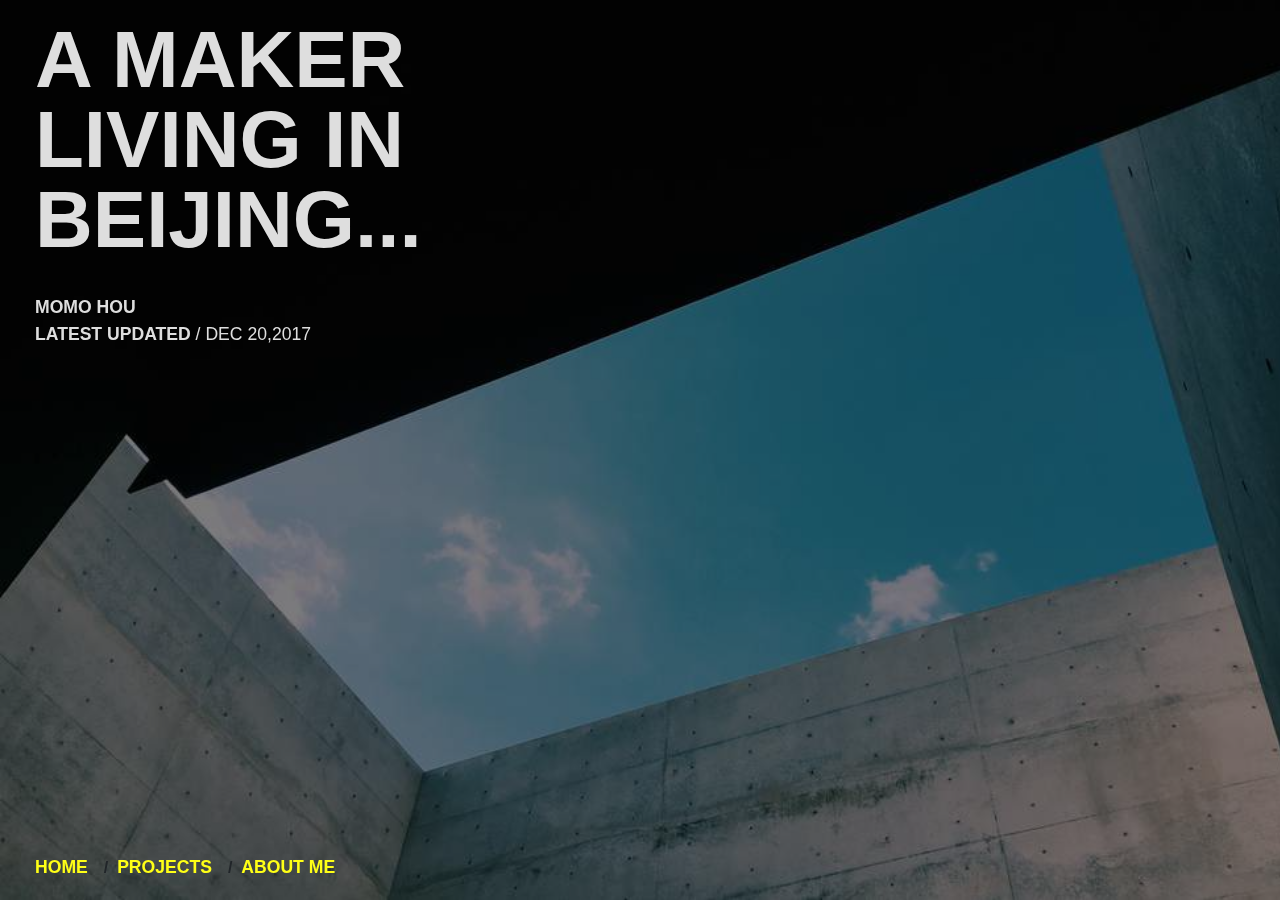
<file: index.html>
<!DOCTYPE html>

<html>
<head>
  <meta charset="utf-8">
  <meta name="viewport" content="width=device-width,initial-scale=1">
  <title>Momo Hou</title>
  <link rel="shortcut icon" href="img/bitbug_favicon.ico" /> 
  <link href="css/bootstrap.min.css" rel="stylesheet">
  <link href="css/style.css" rel="stylesheet">
</head>
<body style="height: 100vh">
  <div class="container">
    <section class="backdrop">
      <div id="pixi_canvas">

      </div>
    </section>
    <main>
      <header class="col-xl-6 col-lg-6 col-md-8 col-sm-10">
        <h1>
          A MAKER LIVING IN BEIJING...
        </h1>
        <h2>
          <b><br>MOMO HOU<br></b>
          <b>LATEST UPDATED</b> / DEC 20,2017
        </h2>
      </header>

      <nav class="col-12 fixed-bottom">
        <b><a class="navbar-brand" href="index.html">HOME</a>/&nbsp</b>
        <b><a class="navbar-brand" href="projects.html">PROJECTS</a>/&nbsp</b>
        <b><a class="navbar-brand" href="about.html">ABOUT ME</a></b>
      </nav>
    </main>
  </div>

  <script src="js/jquery-3.2.1.min.js"></script>
  <script src="js/pixi.min.js"></script>
  <script src="js/helper.js"></script>
  <script src="js/builder.js"></script>


</body>
</html>
</file>
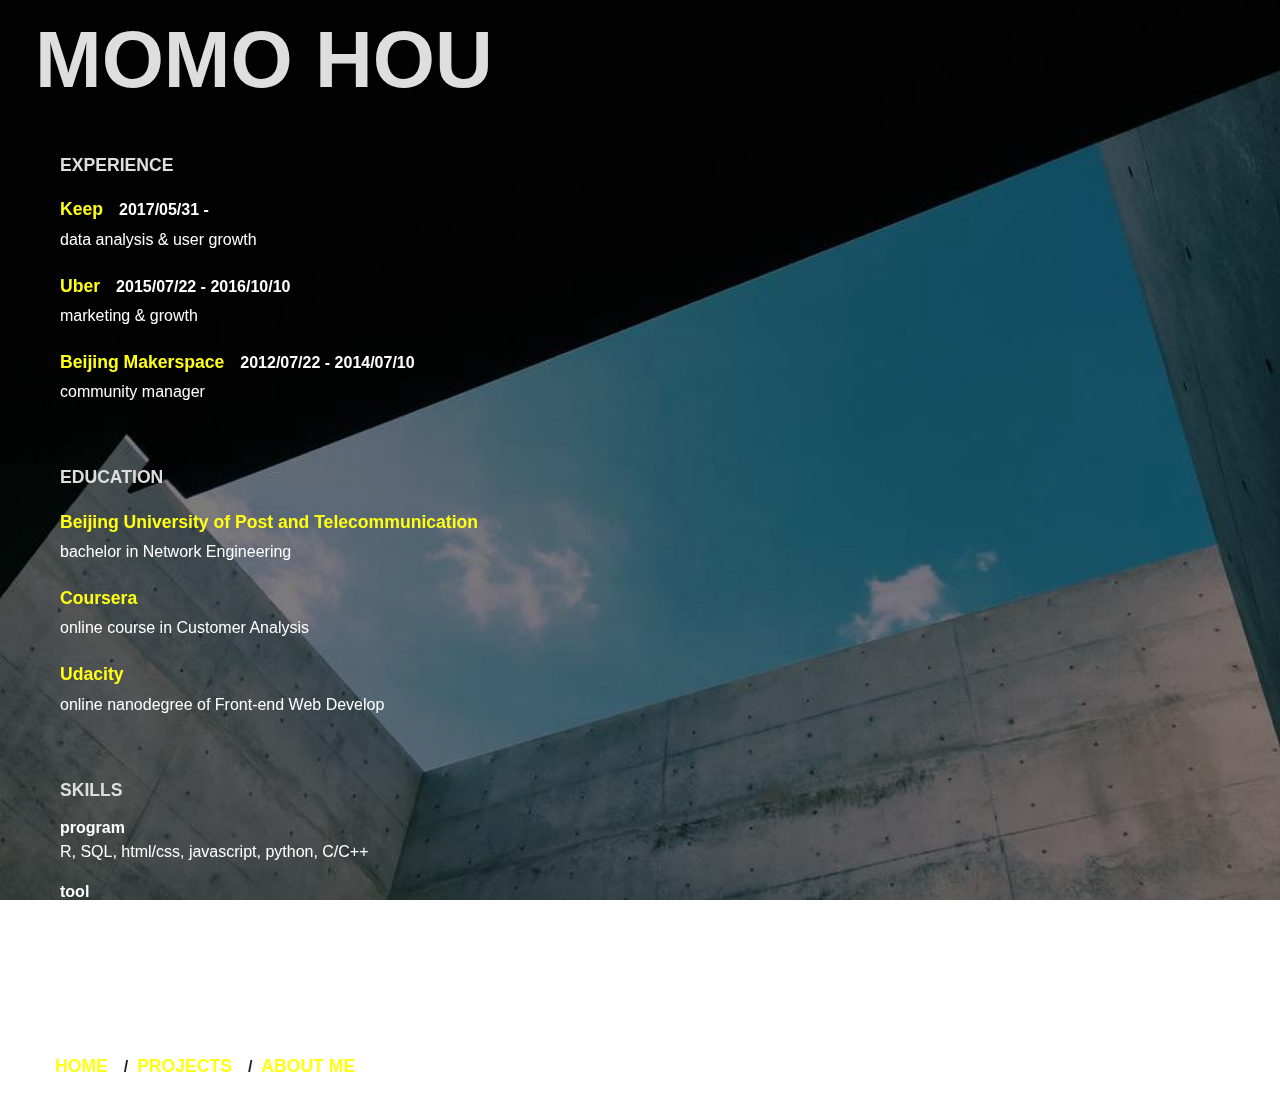
<file: about.html>
<!DOCTYPE html>

<html>
<head>
  <meta charset="utf-8">
  <meta name="viewport" content="width=device-width,initial-scale=1">
  <title>Momo Hou</title>
  <link rel="shortcut icon" href="img/bitbug_favicon.ico" /> 
  <link href="css/bootstrap.min.css" rel="stylesheet">
  <link href="css/style.css" rel="stylesheet">
</head>
<body style="height: 100vh">
  <div class="container">
    <section class="backdrop">
      <div>
      </div>
    </section>
    <main>
      <header class="col-xl-6 col-lg-6 col-md-8 col-sm-10">
        <h1>
          MOMO HOU
        </h1>
      </header>
      
      <section class="intro">
        <div class="col-12 intro" id="work">
          <h2><b>EXPERIENCE</b></h2>
        </div>

        <div class="col-12 intro" id="education">
          <h2><b>EDUCATION</b></h2>
        </div>

        <div class="col-12 intro" id="skill">
          <h2><b>SKILLS</b></h2>
        </div>
      </section>

      <nav class="col-12">
        <b><a class="navbar-brand" href="index.html">HOME</a>/&nbsp</b>
        <b><a class="navbar-brand" href="projects.html">PROJECTS</a>/&nbsp</b>
        <b><a class="navbar-brand" href="about.html">ABOUT ME</a></b>
      </nav>
    </main>
  </div>

  <script src="js/jquery-3.2.1.min.js"></script>
  <script src="js/helper.js"></script>
  <script src="js/builder.js"></script>

</body>
</html>
</file>
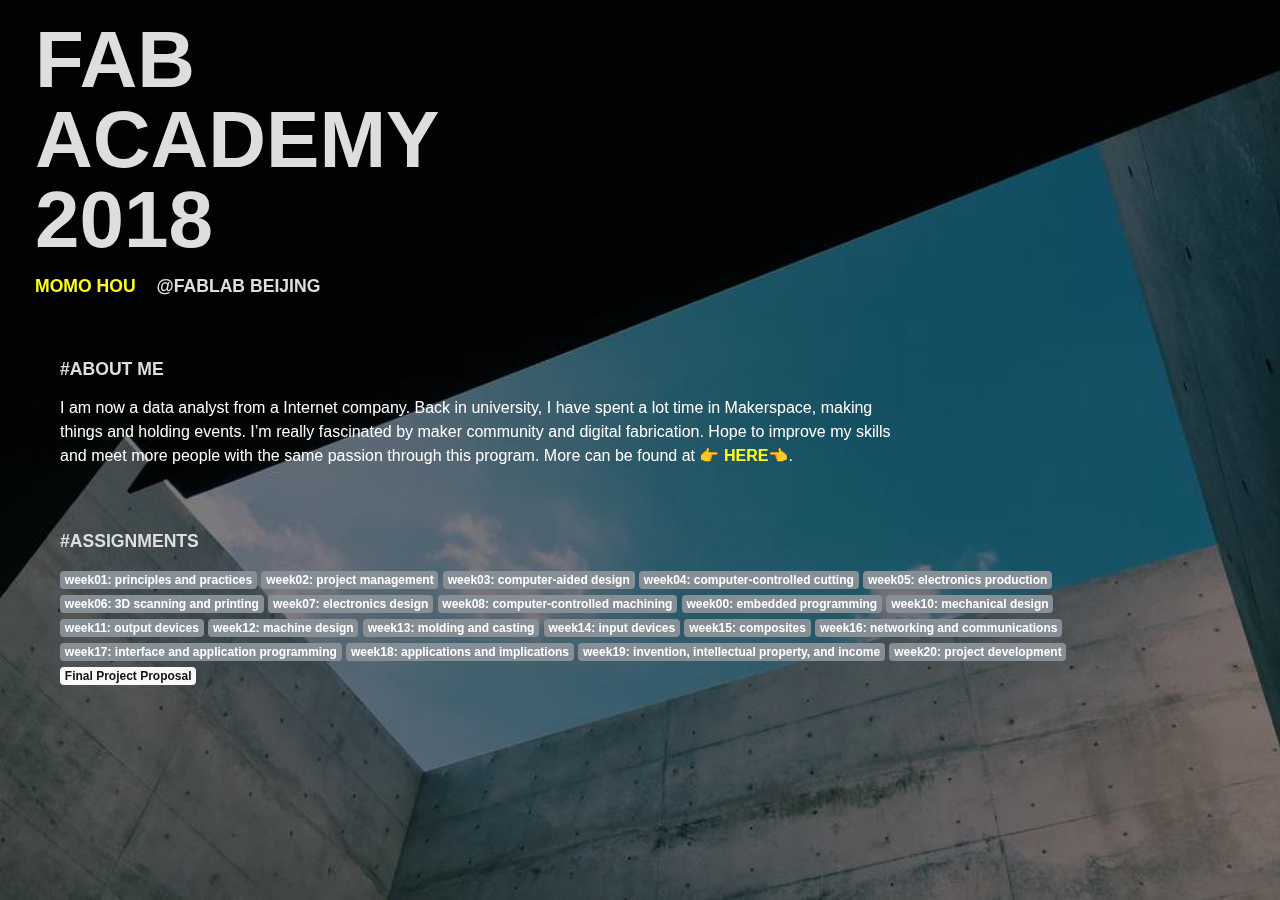
<file: fablab.html>
<!DOCTYPE html>

<html>
<head>
  <meta charset="utf-8">
  <meta name="viewport" content="width=device-width,initial-scale=1">
  <title>Momo Hou</title>
  <link rel="shortcut icon" href="img/bitbug_favicon.ico" /> 
  <link href="css/bootstrap.min.css" rel="stylesheet">
  <link href="css/style.css" rel="stylesheet">
</head>
<body style="height: 100vh">
  <div class="container">
    <section class="backdrop">
      <div>
      </div>
    </section>
    <main>
      <header class="col-xl-6 col-lg-6 col-md-8 col-sm-10">
        <h1>
          FAB ACADEMY 2018
        </h1>
        <h2>
          <a class="navbar-brand" href="https://chrismomo.github.io/" target="view_window"><b>MOMO HOU</b><br></a>
          <b>@FABLAB BEIJING</b>
        </h2>
      </header>

      <section class="intro">

        <div class="col-xl-10 col-lg-10 col-md-10 col-sm-12 intro">
          <h2><b>#ABOUT ME</b></h2>
          <p>
            I am now a data analyst from a Internet company. Back in university, I have spent a lot time in Makerspace, making things and holding events. I’m really fascinated by maker community and digital fabrication. Hope to improve my skills and meet more people with the same passion through this program. More can be found at 👉 <a href="https://chrismomo.github.io/" target="view_window"><b>HERE</b>👈</a>.
          </p>
        </div>

        <div class="col-12 intro">
          <h2><b>#ASSIGNMENTS</b></h2>
          <a href="#" class="badge badge-secondary">week01: principles and practices</a>
          <a href="#" class="badge badge-secondary">week02: project management</a>
          <a href="#" class="badge badge-secondary">week03: computer-aided design</a>
          <a href="#" class="badge badge-secondary">week04: computer-controlled cutting</a>
          <a href="#" class="badge badge-secondary">week05: electronics production</a>
          <a href="#" class="badge badge-secondary">week06: 3D scanning and printing</a>
          <a href="#" class="badge badge-secondary">week07: electronics design</a>
          <a href="#" class="badge badge-secondary">week08: computer-controlled machining</a>
          <a href="#" class="badge badge-secondary">week00: embedded programming</a>
          <a href="#" class="badge badge-secondary">week10: mechanical design</a>
          <a href="#" class="badge badge-secondary">week11: output devices</a>
          <a href="#" class="badge badge-secondary">week12: machine design</a>
          <a href="#" class="badge badge-secondary">week13: molding and casting</a>
          <a href="#" class="badge badge-secondary">week14: input devices</a>
          <a href="#" class="badge badge-secondary">week15: composites</a>
          <a href="#" class="badge badge-secondary">week16: networking and communications</a>
          <a href="#" class="badge badge-secondary">week17: interface and application programming</a>
          <a href="#" class="badge badge-secondary">week18: applications and implications</a>
          <a href="#" class="badge badge-secondary">week19: invention, intellectual property, and income</a>
          <a href="#" class="badge badge-secondary">week20: project development</a>
          <a href="fablab_final_project.html" class="badge badge-light">Final Project Proposal</a>
        </div>
      </section>
    </main>
  </div>

  <script src="js/jquery-3.2.1.min.js"></script>
  <script src="js/helper.js"></script>
  <script src="js/builder.js"></script>

</body>
</html>
</file>
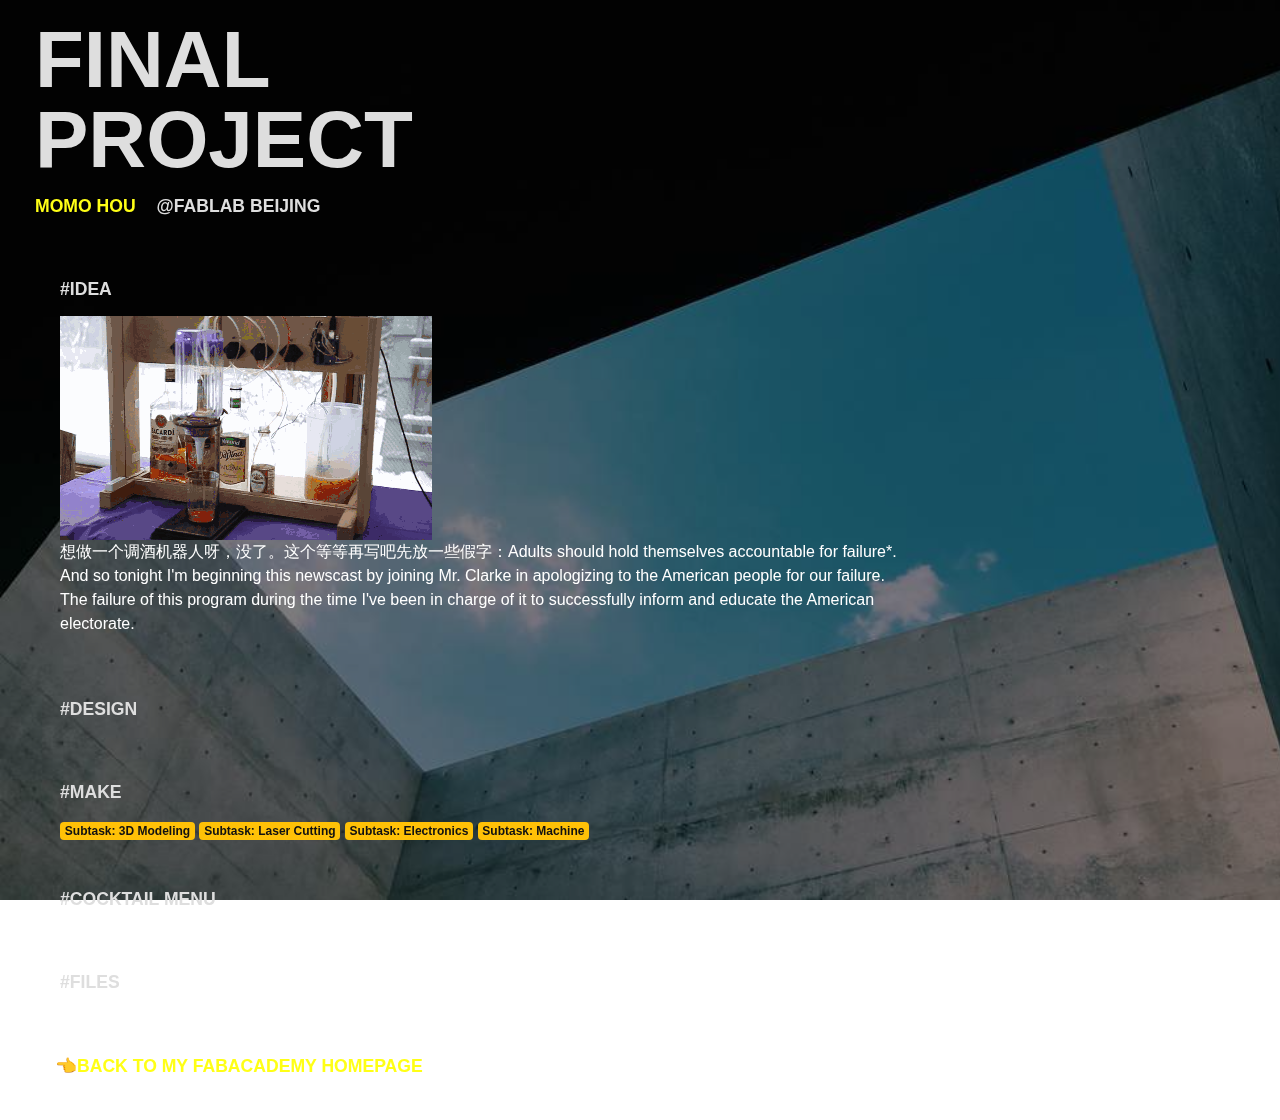
<file: fablab_final_project.html>
<!DOCTYPE html>

<html>
<head>
  <meta charset="utf-8">
  <meta name="viewport" content="width=device-width,initial-scale=1">
  <title>Momo Hou</title>
  <link rel="shortcut icon" href="img/bitbug_favicon.ico" /> 
  <link href="css/bootstrap.min.css" rel="stylesheet">
  <link href="css/style.css" rel="stylesheet">
</head>
<body style="height: 100vh">
  <div class="container">
    <section class="backdrop">
      <div>
      </div>
    </section>
    <main>
      <header class="col-xl-6 col-lg-6 col-md-8 col-sm-10">
        <h1>
          FINAL PROJECT
        </h1>
        <h2>
          <a class="navbar-brand" href="https://chrismomo.github.io/" target="view_window"><b>MOMO HOU</b><br></a>
          <b>@FABLAB BEIJING<br></b>
        </h2>
      </header>

      <section class="intro">

        <div class="col-xl-10 col-lg-10 col-md-10 col-sm-12 intro">
          <h2><b>#IDEA</b></h2>
          <img src="img/fablab_01.gif" class="img-fluid" alt="Responsive image">
          <p>
            想做一个调酒机器人呀，没了。这个等等再写吧先放一些假字：Adults should hold themselves accountable for failure*. And so tonight I'm beginning this newscast by joining Mr. Clarke in apologizing to the American people for our failure. The failure of this program during the time I've been in charge of it to successfully inform and educate the American electorate.
          </p>
        </div>

        <div class="col-xl-10 col-lg-10 col-md-10 col-sm-12 intro">
          <h2><b>#DESIGN</b></h2>
        </div>

        <div class="col-xl-10 col-lg-10 col-md-10 col-sm-12 intro">
          <h2><b>#MAKE</b></h2>
          <a href="#" class="badge badge-warning">Subtask: 3D Modeling</a>
          <a href="#" class="badge badge-warning">Subtask: Laser Cutting</a>
          <a href="#" class="badge badge-warning">Subtask: Electronics</a>
          <a href="#" class="badge badge-warning">Subtask: Machine</a>
        </div>

        <div class="col-xl-10 col-lg-10 col-md-10 col-sm-12 intro">
          <h2><b>#COCKTAIL MENU</b></h2>
        </div>

        <div class="col-xl-10 col-lg-10 col-md-10 col-sm-12 intro">
          <h2><b>#FILES</b></h2>
        <!-- 
          <a href="/i/w3school_logo_white.gif" download="w3logo">file 1</a>
          <a href="/i/w3school_logo_white.gif" download="w3logo">&nbsp&nbspfile 2</a>
          <a href="/i/w3school_logo_white.gif" download="w3logo">&nbsp&nbspfile 3</a>
        -->
        </div>
      </section>

      <nav class="col-12 not-fixed">
        <b><a class="navbar-brand" href="fablab.html">👈BACK TO MY FABACADEMY HOMEPAGE</a></b>
      </nav>

    </main>
  </div>

  <script src="js/jquery-3.2.1.min.js"></script>
  <script src="js/helper.js"></script>
  <script src="js/builder.js"></script>

</body>
</html>
</file>
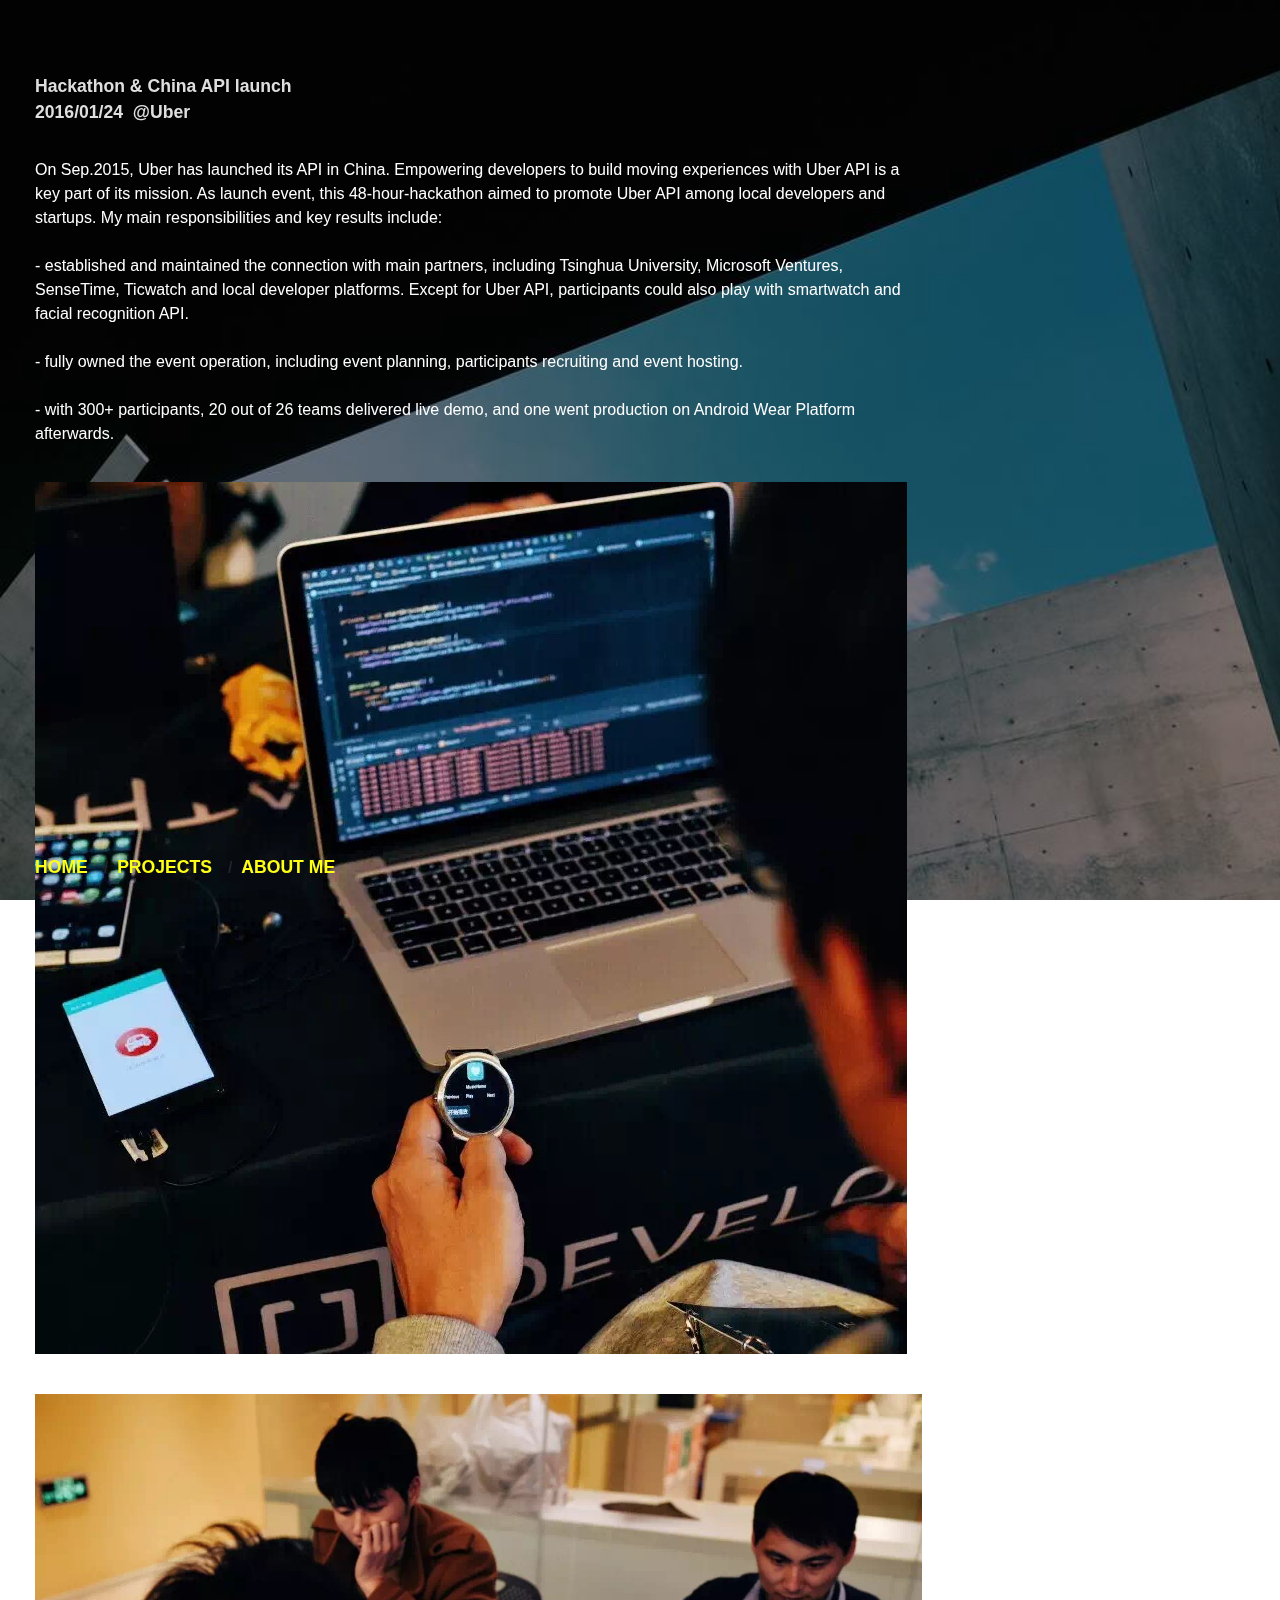
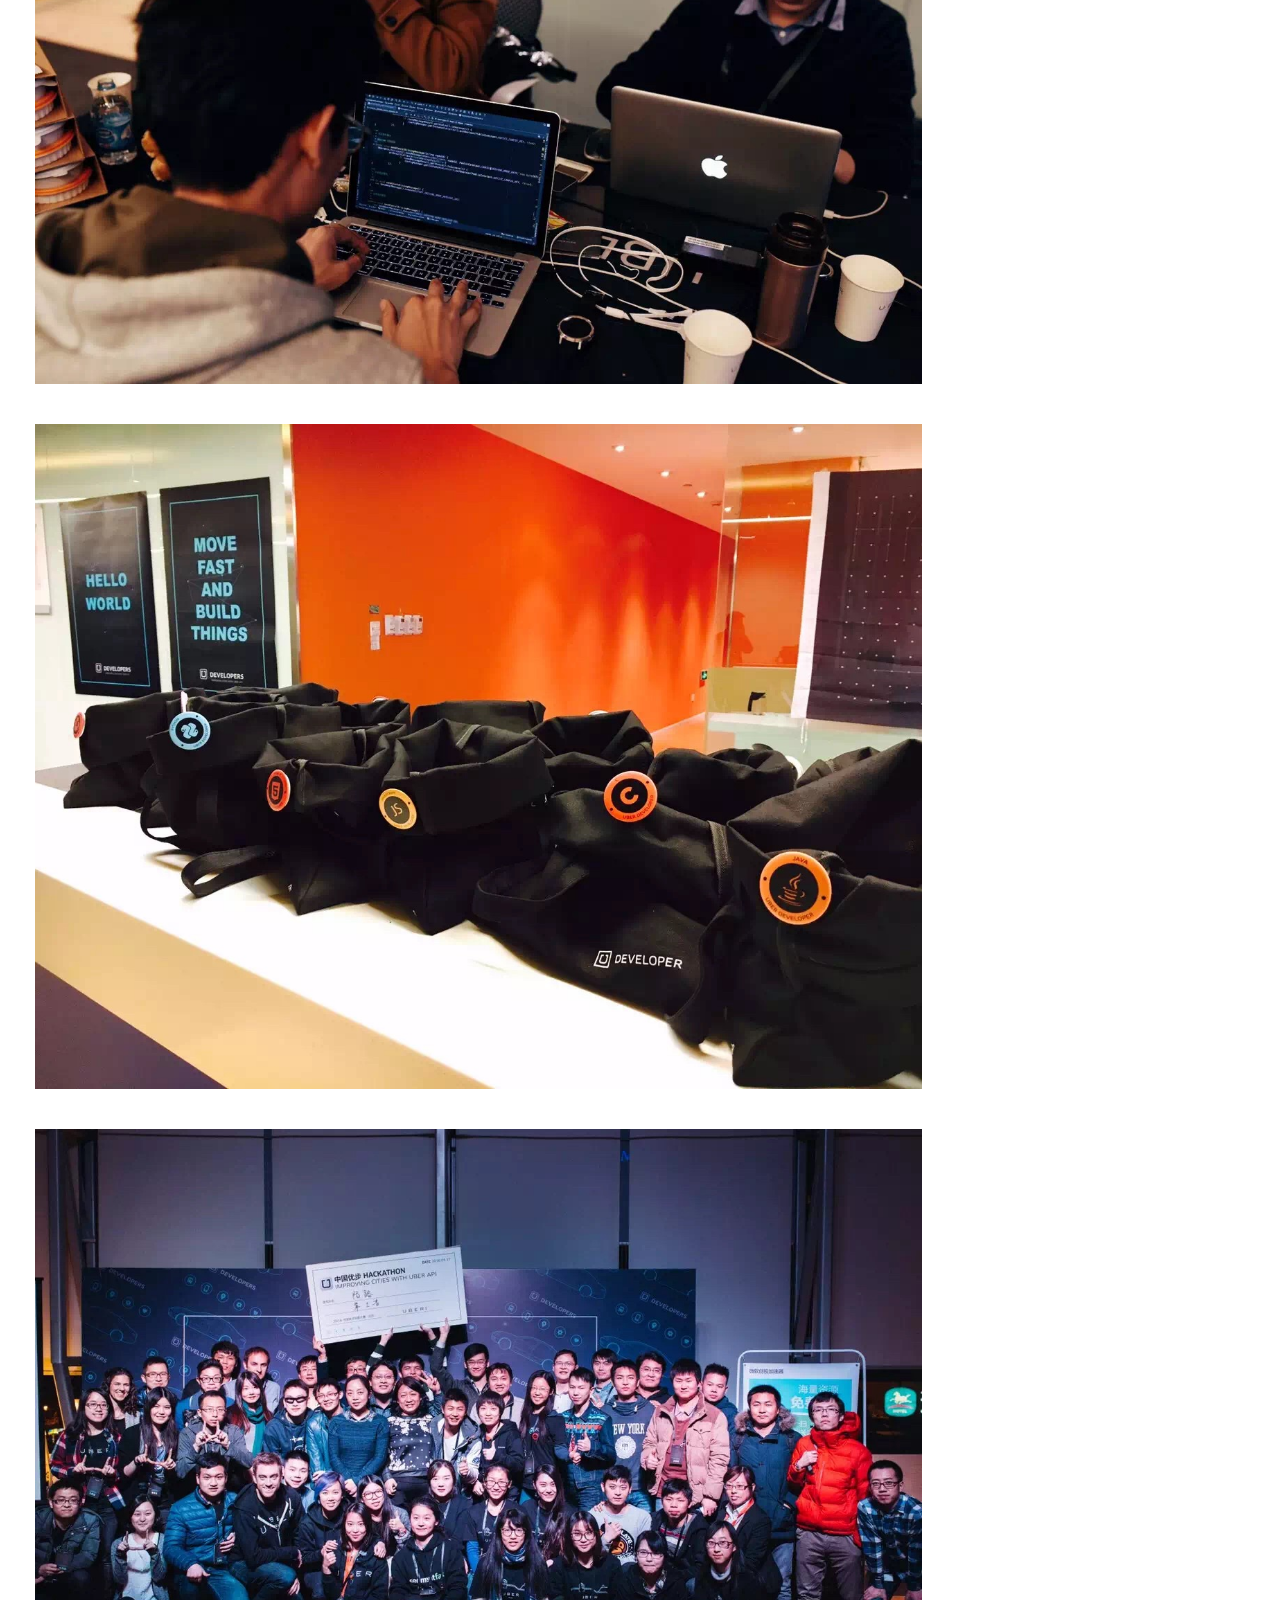
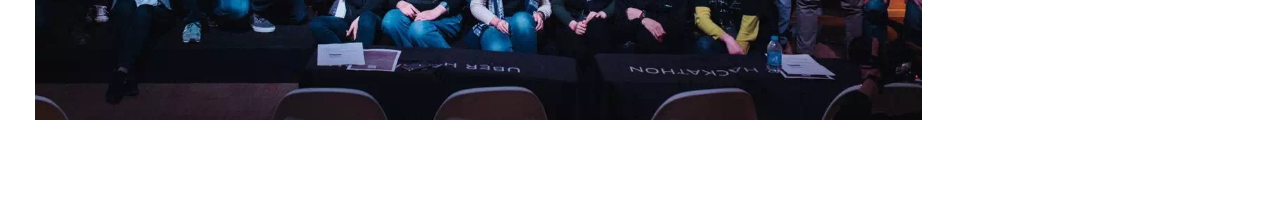
<file: project_0.html>
<!DOCTYPE html>

<html>
<head>
  <meta charset="utf-8">
  <meta name="viewport" content="width=device-width,initial-scale=1">
  <title>Momo Hou</title>
  <link rel="shortcut icon" href="img/bitbug_favicon.ico" /> 
  <link href="css/bootstrap.min.css" rel="stylesheet">
  <link href="css/style.css" rel="stylesheet">
</head>
<body style="height: 100vh">
  <div class="container">
    <section class="backdrop">
      <div>
      </div>
    </section>
    <main>
      <section class="case-detail" id="0">

      </section>

      <nav class="col-12 fixed-bottom">
        <b><a class="navbar-brand" href="index.html">HOME</a>/&nbsp</b>
        <b><a class="navbar-brand" href="projects.html">PROJECTS</a>/&nbsp</b>
        <b><a class="navbar-brand" href="about.html">ABOUT ME</a></b>
      </nav>
    </main>
  </div>

  <script src="js/jquery-3.2.1.min.js"></script>
  <script src="js/helper.js"></script>
  <script src="js/builder.js"></script>

</body>
</html>
</file>
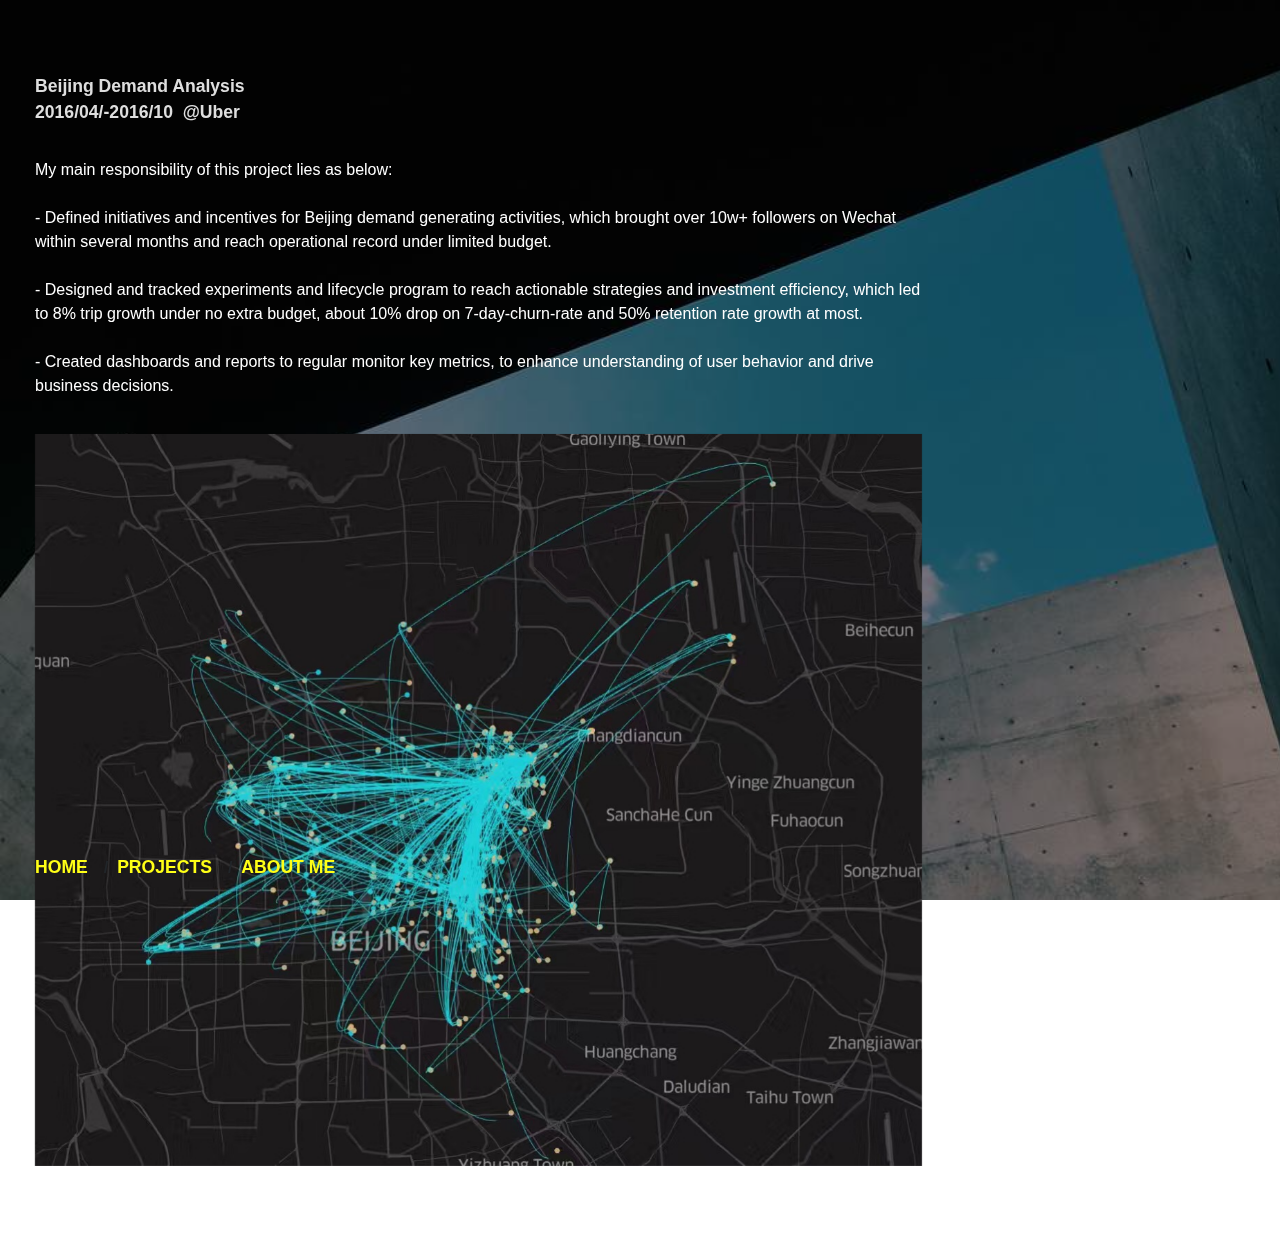
<file: project_1.html>
<!DOCTYPE html>

<html>
<head>
  <meta charset="utf-8">
  <meta name="viewport" content="width=device-width,initial-scale=1">
  <title>Momo Hou</title>
  <link rel="shortcut icon" href="img/bitbug_favicon.ico" /> 
  <link href="css/bootstrap.min.css" rel="stylesheet">
  <link href="css/style.css" rel="stylesheet">
</head>
<body style="height: 100vh">
  <div class="container">
    <section class="backdrop">
      <div>
      </div>
    </section>
    <main>
      <section class="case-detail" id="1">

      </section>

      <nav class="col-12 fixed-bottom">
        <b><a class="navbar-brand" href="index.html">HOME</a>/&nbsp</b>
        <b><a class="navbar-brand" href="projects.html">PROJECTS</a>/&nbsp</b>
        <b><a class="navbar-brand" href="about.html">ABOUT ME</a></b>
      </nav>
    </main>
  </div>

  <script src="js/jquery-3.2.1.min.js"></script>
  <script src="js/helper.js"></script>
  <script src="js/builder.js"></script>

</body>
</html>
</file>
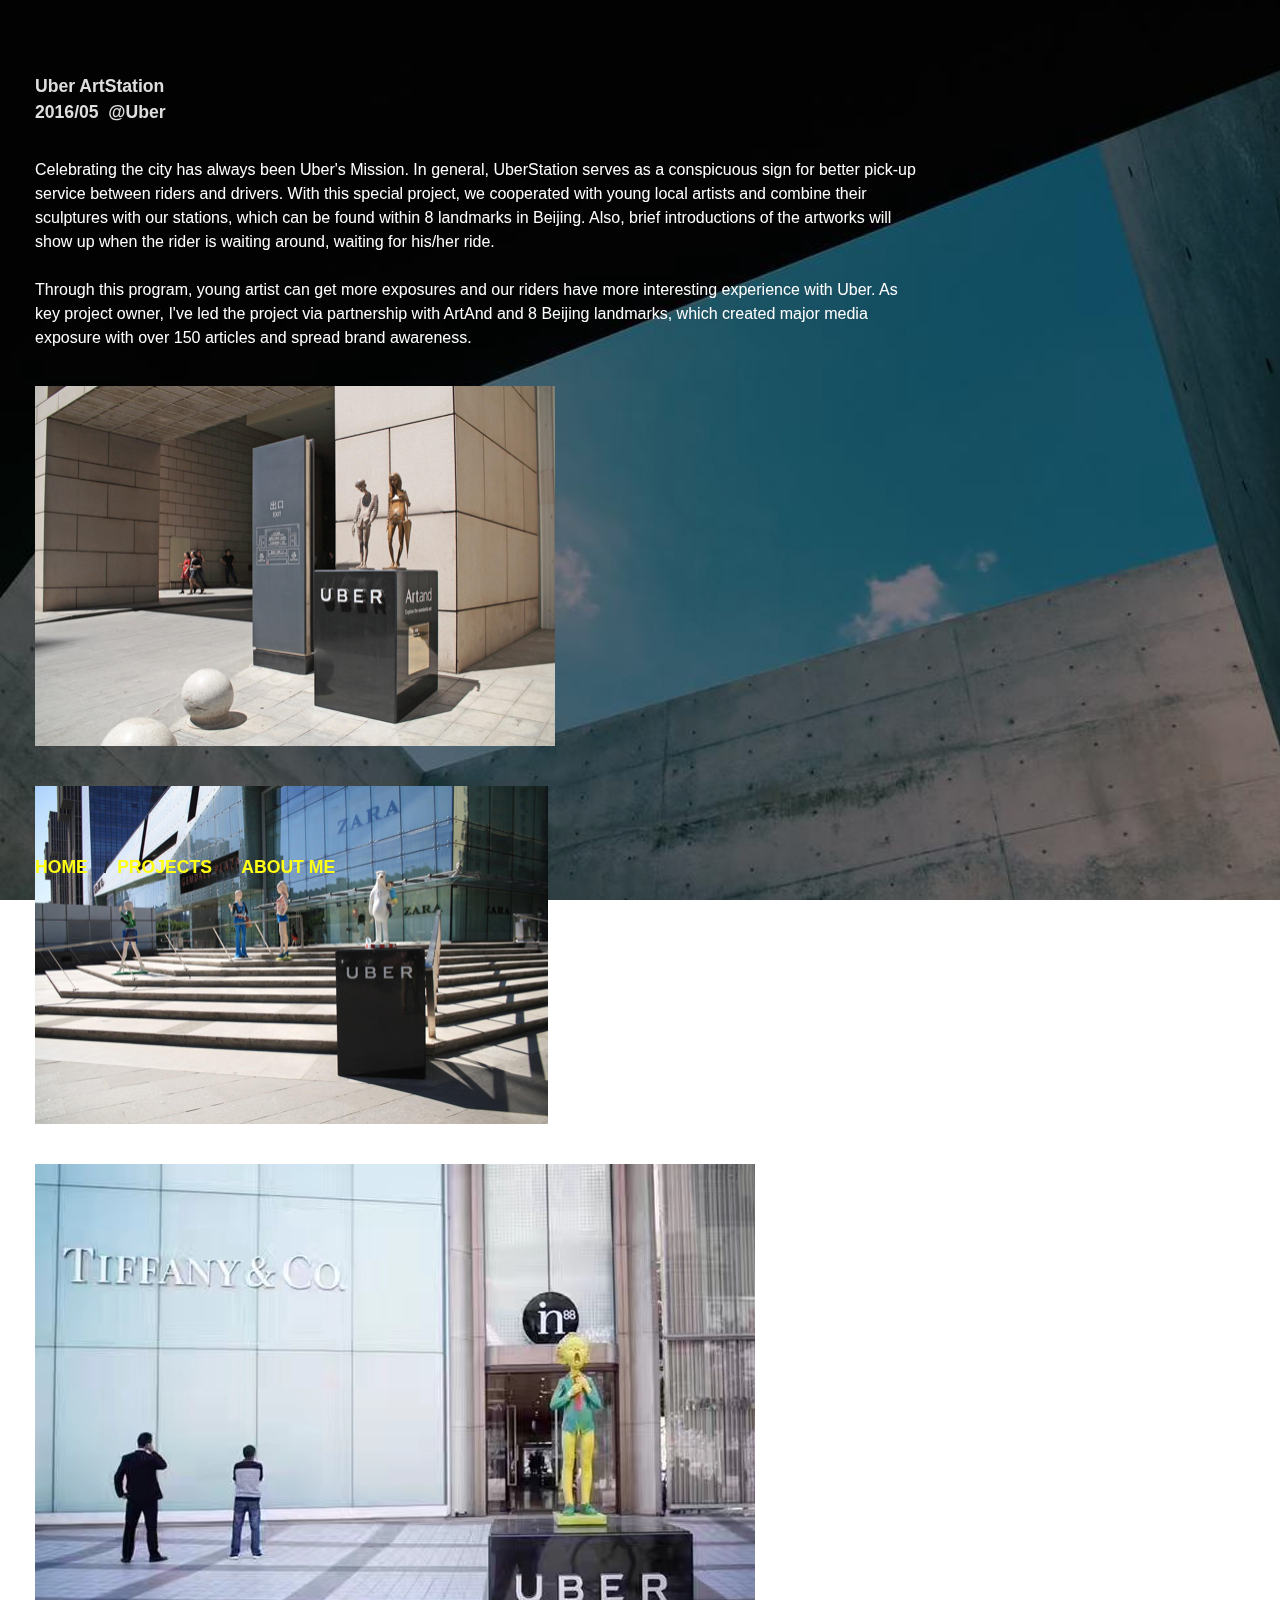
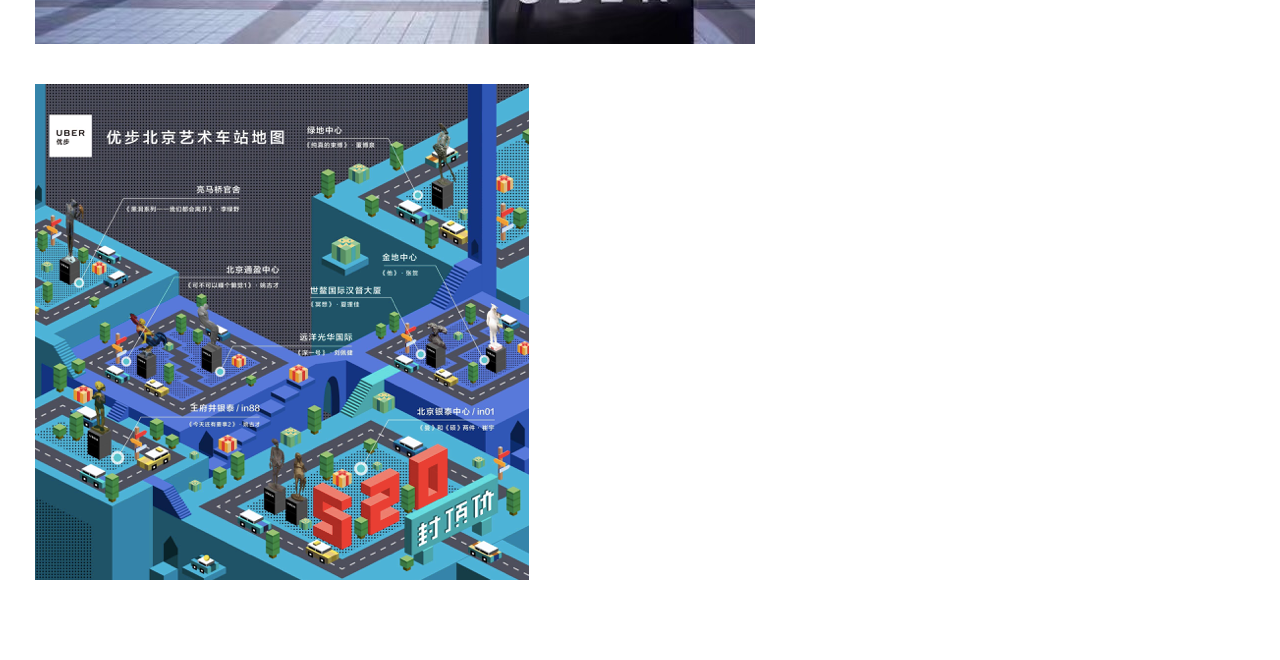
<file: project_2.html>
<!DOCTYPE html>

<html>
<head>
  <meta charset="utf-8">
  <meta name="viewport" content="width=device-width,initial-scale=1">
  <title>Momo Hou</title>
  <link rel="shortcut icon" href="img/bitbug_favicon.ico" /> 
  <link href="css/bootstrap.min.css" rel="stylesheet">
  <link href="css/style.css" rel="stylesheet">
</head>
<body style="height: 100vh">
  <div class="container">
    <section class="backdrop">
      <div>
      </div>
    </section>
    <main>
      <section class="case-detail" id="2">

      </section>

      <nav class="col-12 fixed-bottom">
        <b><a class="navbar-brand" href="index.html">HOME</a>/&nbsp</b>
        <b><a class="navbar-brand" href="projects.html">PROJECTS</a>/&nbsp</b>
        <b><a class="navbar-brand" href="about.html">ABOUT ME</a></b>
      </nav>
    </main>
  </div>

  <script src="js/jquery-3.2.1.min.js"></script>
  <script src="js/helper.js"></script>
  <script src="js/builder.js"></script>

</body>
</html>
</file>
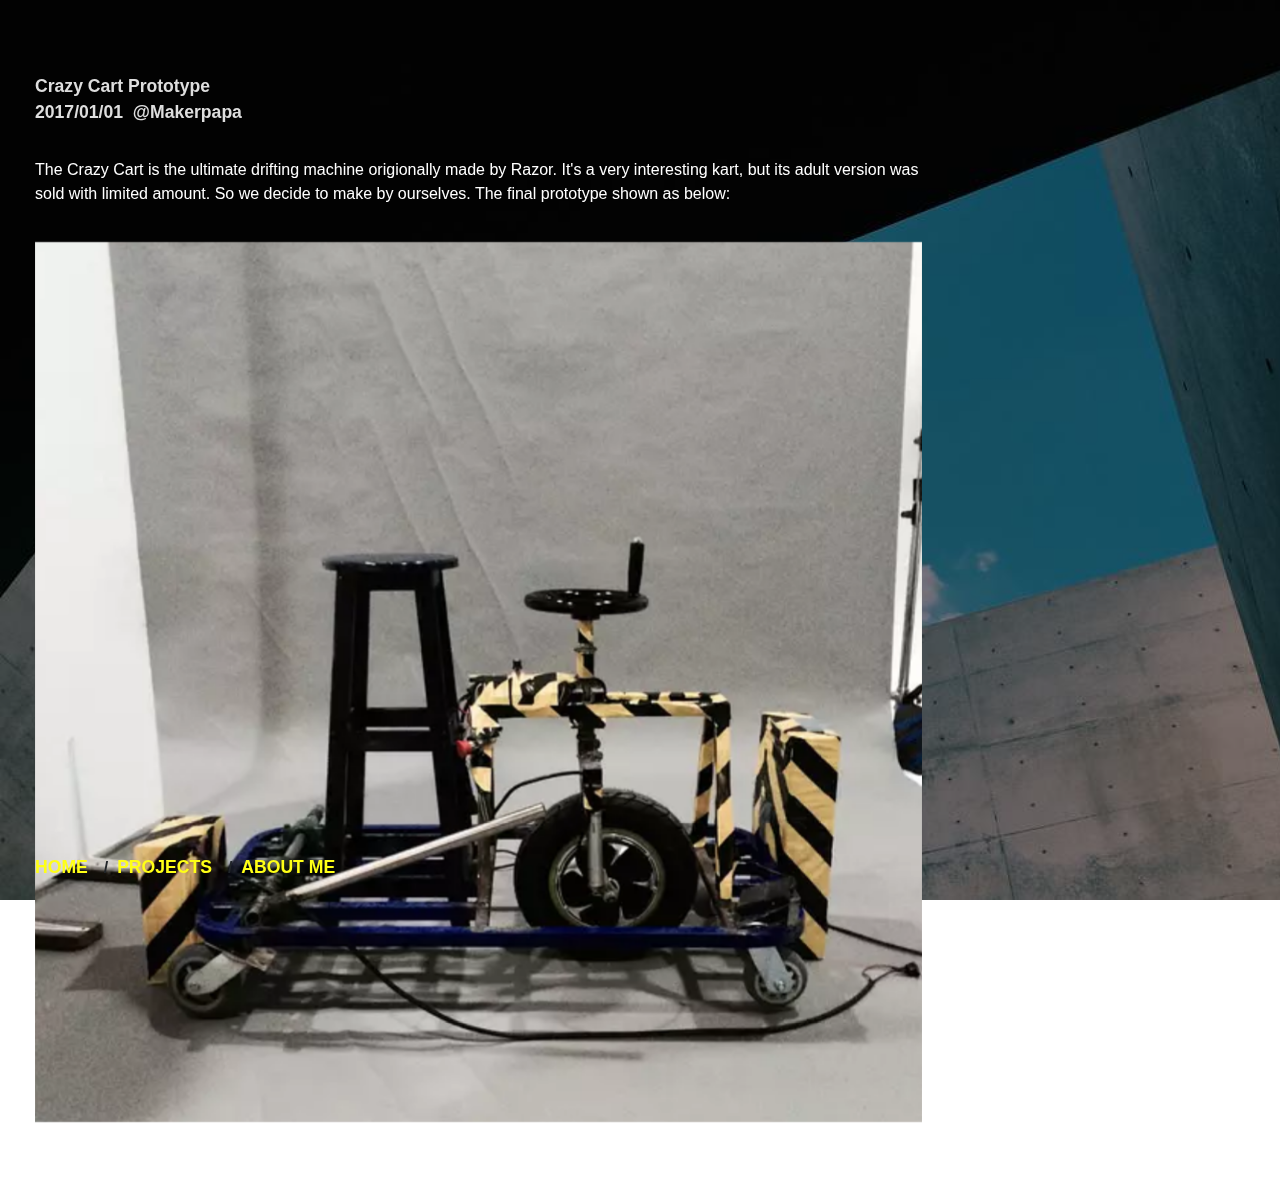
<file: project_3.html>
<!DOCTYPE html>

<html>
<head>
  <meta charset="utf-8">
  <meta name="viewport" content="width=device-width,initial-scale=1">
  <title>Momo Hou</title>
  <link rel="shortcut icon" href="img/bitbug_favicon.ico" /> 
  <link href="css/bootstrap.min.css" rel="stylesheet">
  <link href="css/style.css" rel="stylesheet">
</head>
<body style="height: 100vh">
  <div class="container">
    <section class="backdrop">
      <div>
      </div>
    </section>
    <main>
      <section class="case-detail" id="3">

      </section>

      <nav class="col-12 fixed-bottom">
        <b><a class="navbar-brand" href="index.html">HOME</a>/&nbsp</b>
        <b><a class="navbar-brand" href="projects.html">PROJECTS</a>/&nbsp</b>
        <b><a class="navbar-brand" href="about.html">ABOUT ME</a></b>
      </nav>
    </main>
  </div>

  <script src="js/jquery-3.2.1.min.js"></script>
  <script src="js/helper.js"></script>
  <script src="js/builder.js"></script>

</body>
</html>
</file>
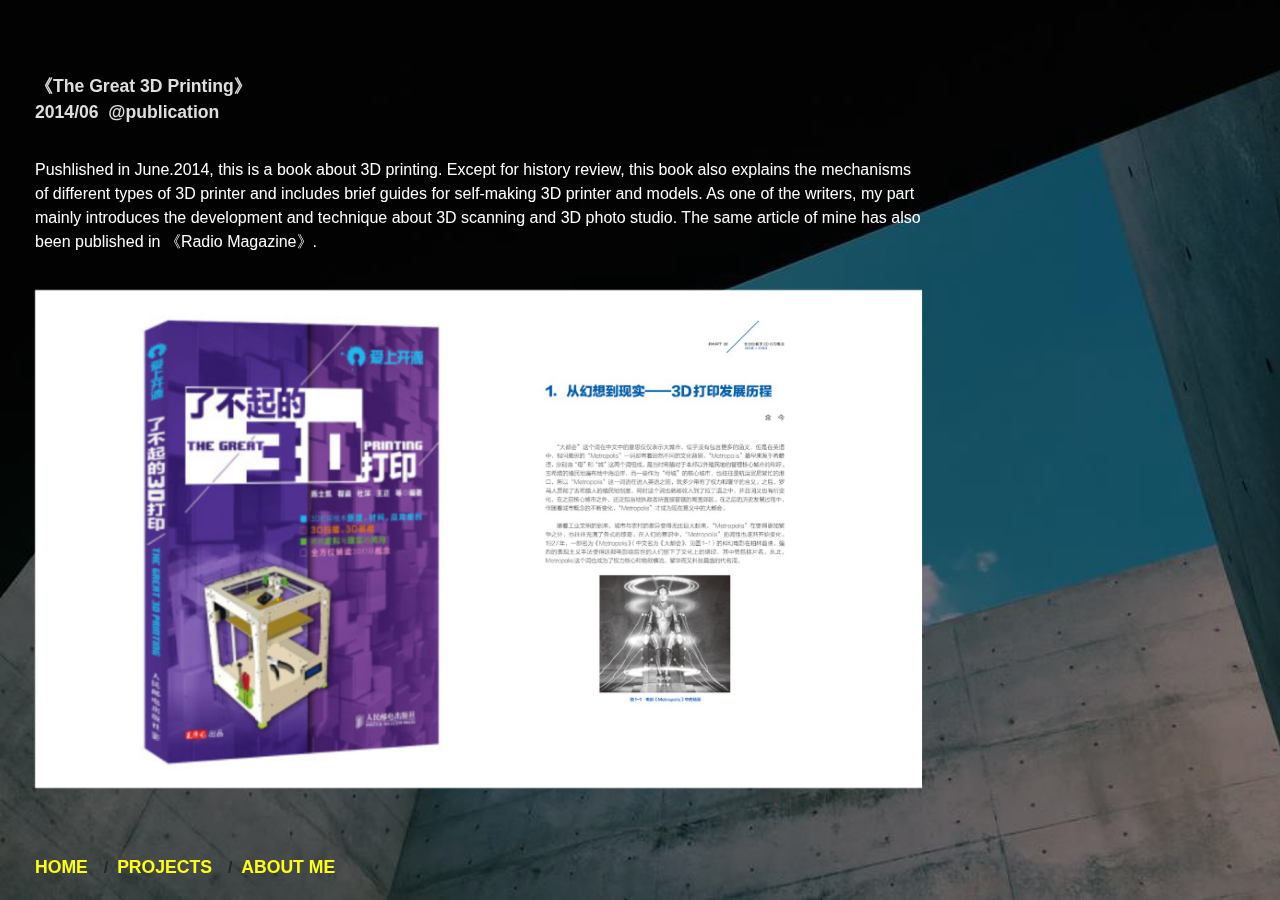
<file: project_4.html>
<!DOCTYPE html>

<html>
<head>
  <meta charset="utf-8">
  <meta name="viewport" content="width=device-width,initial-scale=1">
  <title>Momo Hou</title>
  <link rel="shortcut icon" href="img/bitbug_favicon.ico" /> 
  <link href="css/bootstrap.min.css" rel="stylesheet">
  <link href="css/style.css" rel="stylesheet">
</head>
<body style="height: 100vh">
  <div class="container">
    <section class="backdrop">
      <div>
      </div>
    </section>
    <main>
      <section class="case-detail" id="4">

      </section>

      <nav class="col-12 fixed-bottom">
        <b><a class="navbar-brand" href="index.html">HOME</a>/&nbsp</b>
        <b><a class="navbar-brand" href="projects.html">PROJECTS</a>/&nbsp</b>
        <b><a class="navbar-brand" href="about.html">ABOUT ME</a></b>
      </nav>
    </main>
  </div>

  <script src="js/jquery-3.2.1.min.js"></script>
  <script src="js/helper.js"></script>
  <script src="js/builder.js"></script>

</body>
</html>
</file>
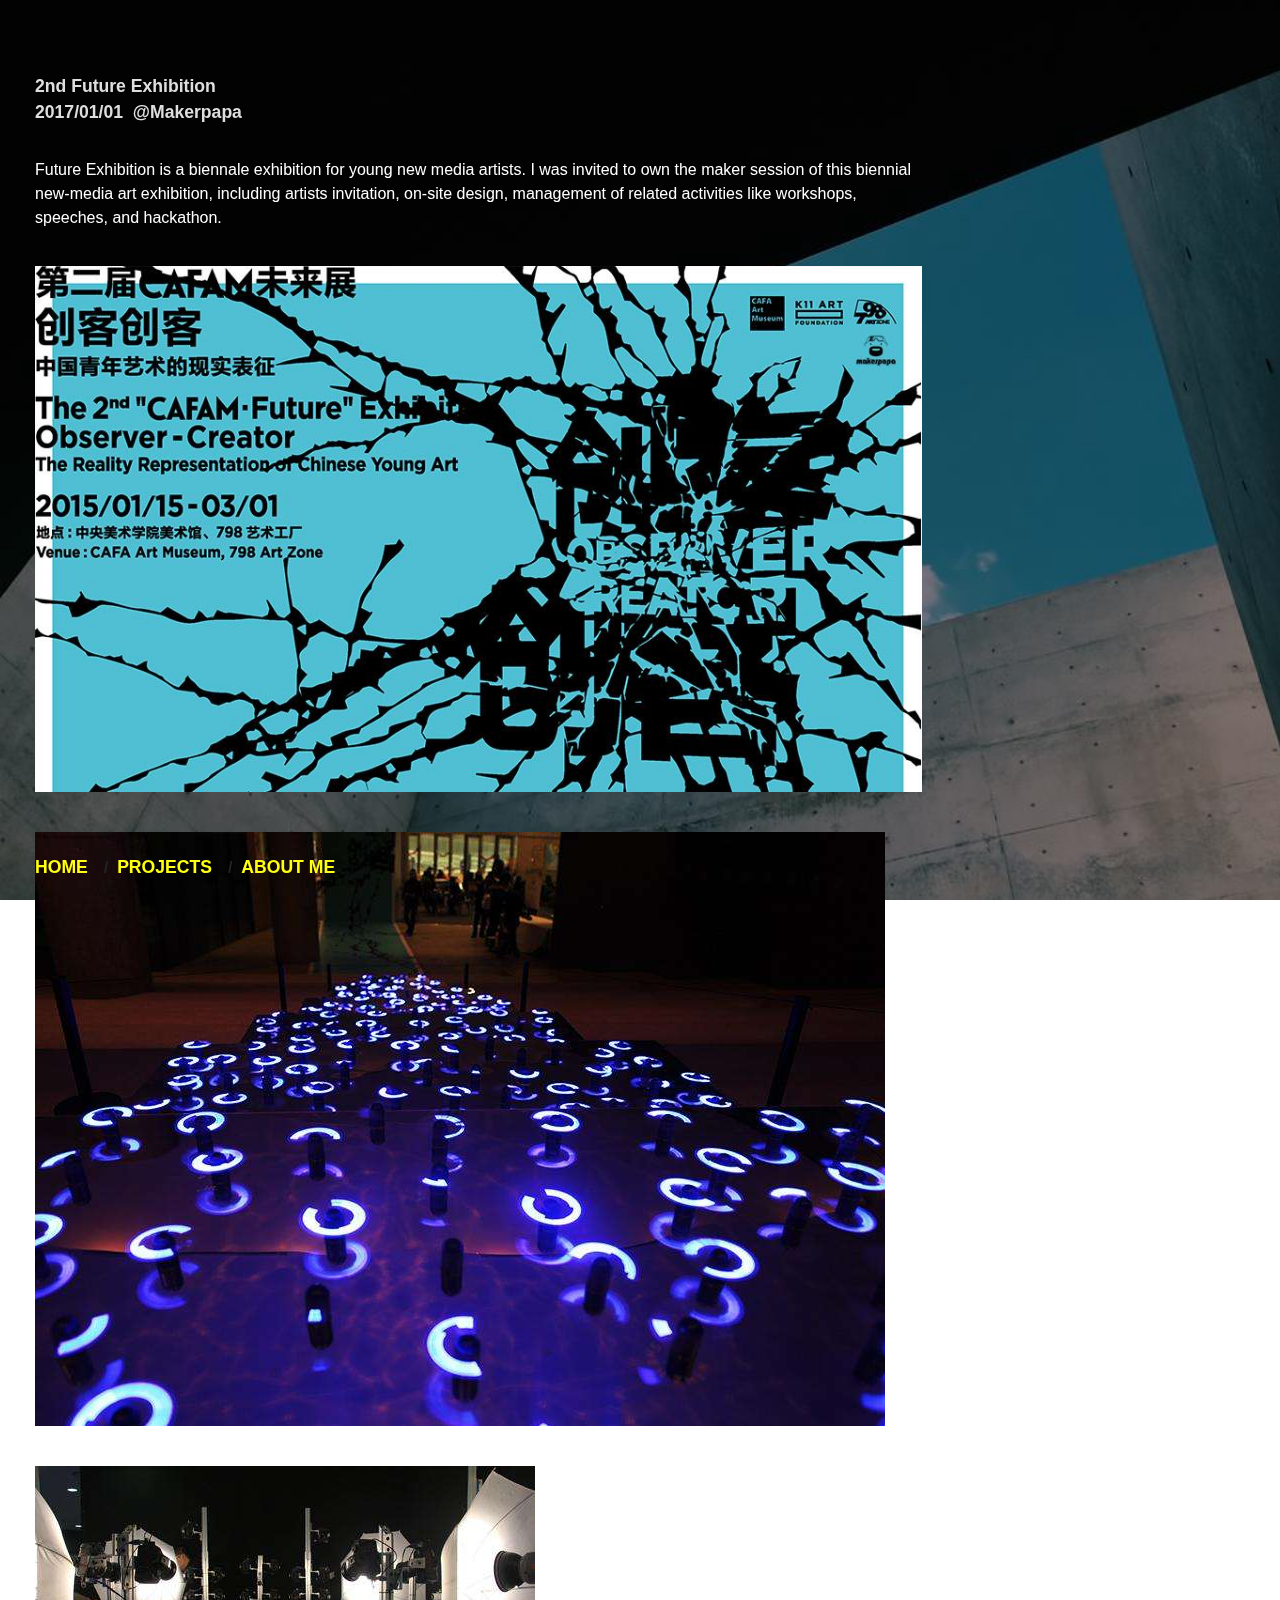
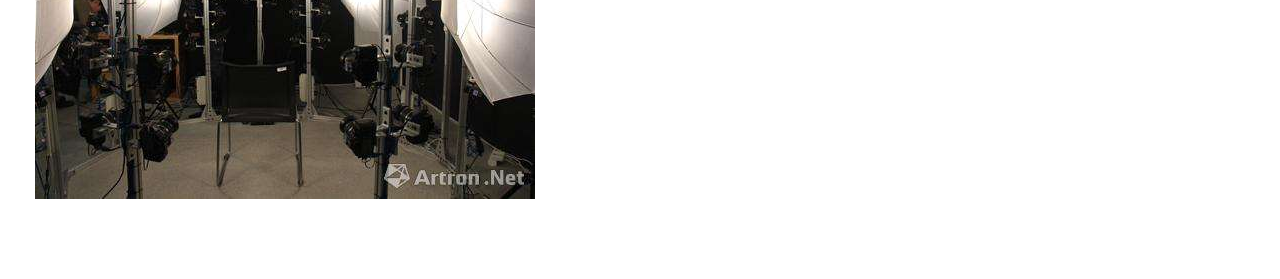
<file: project_5.html>
<!DOCTYPE html>

<html>
<head>
  <meta charset="utf-8">
  <meta name="viewport" content="width=device-width,initial-scale=1">
  <title>Momo Hou</title>
  <link rel="shortcut icon" href="img/bitbug_favicon.ico" /> 
  <link href="css/bootstrap.min.css" rel="stylesheet">
  <link href="css/style.css" rel="stylesheet">
</head>
<body style="height: 100vh">
  <div class="container">
    <section class="backdrop">
      <div>
      </div>
    </section>
    <main>
      <section class="case-detail" id="5">

      </section>

      <nav class="col-12 fixed-bottom">
        <b><a class="navbar-brand" href="index.html">HOME</a>/&nbsp</b>
        <b><a class="navbar-brand" href="projects.html">PROJECTS</a>/&nbsp</b>
        <b><a class="navbar-brand" href="about.html">ABOUT ME</a></b>
      </nav>
    </main>
  </div>

  <script src="js/jquery-3.2.1.min.js"></script>
  <script src="js/helper.js"></script>
  <script src="js/builder.js"></script>

</body>
</html>
</file>
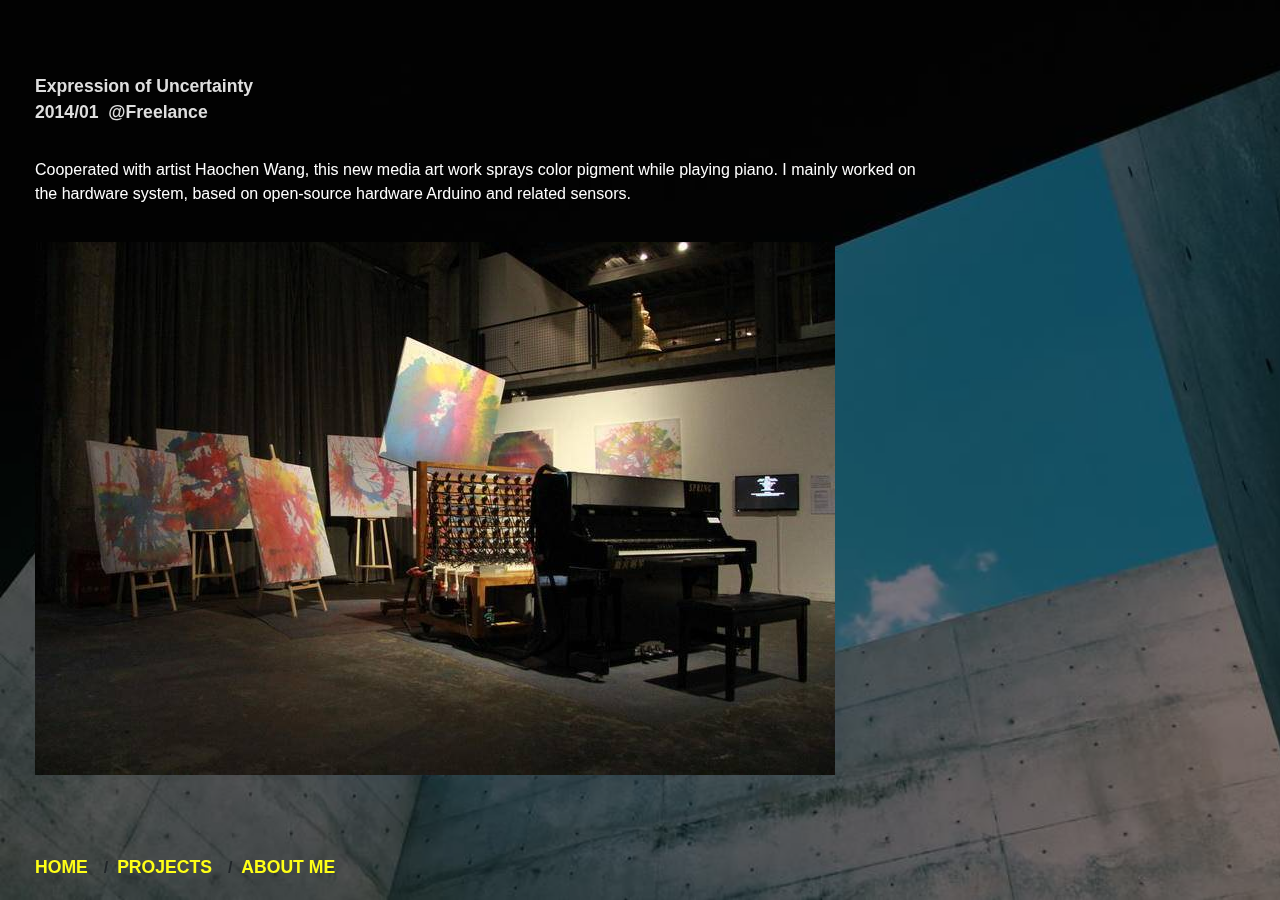
<file: project_6.html>
<!DOCTYPE html>

<html>
<head>
  <meta charset="utf-8">
  <meta name="viewport" content="width=device-width,initial-scale=1">
  <title>Momo Hou</title>
  <link rel="shortcut icon" href="img/bitbug_favicon.ico" /> 
  <link href="css/bootstrap.min.css" rel="stylesheet">
  <link href="css/style.css" rel="stylesheet">
</head>
<body style="height: 100vh">
  <div class="container">
    <section class="backdrop">
      <div>
      </div>
    </section>
    <main>
      <section class="case-detail" id="6">

      </section>

      <nav class="col-12 fixed-bottom">
        <b><a class="navbar-brand" href="index.html">HOME</a>/&nbsp</b>
        <b><a class="navbar-brand" href="projects.html">PROJECTS</a>/&nbsp</b>
        <b><a class="navbar-brand" href="about.html">ABOUT ME</a></b>
      </nav>
    </main>
  </div>

  <script src="js/jquery-3.2.1.min.js"></script>
  <script src="js/helper.js"></script>
  <script src="js/builder.js"></script>

</body>
</html>
</file>
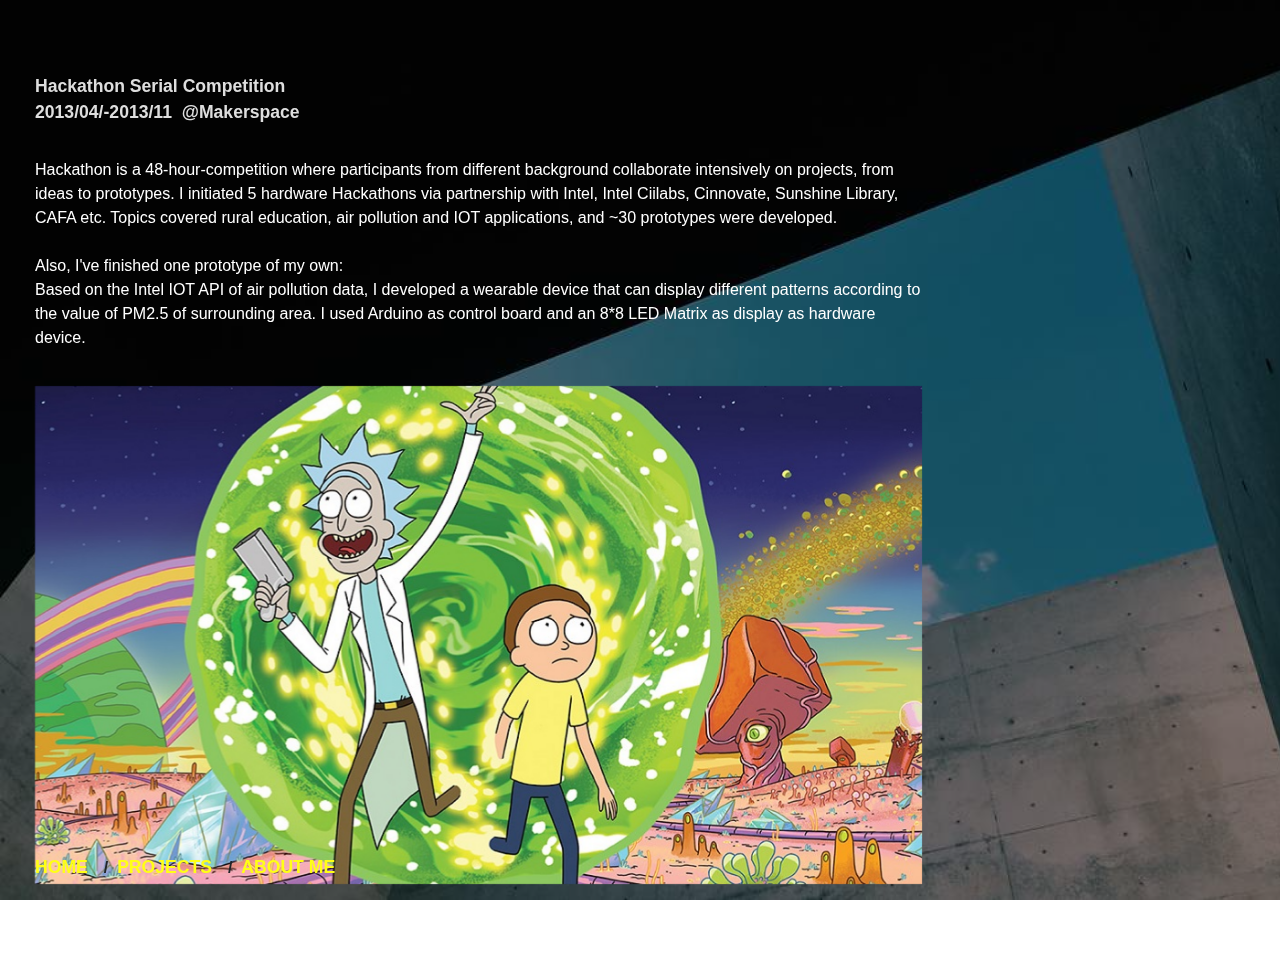
<file: project_7.html>
<!DOCTYPE html>

<html>
<head>
  <meta charset="utf-8">
  <meta name="viewport" content="width=device-width,initial-scale=1">
  <title>Momo Hou</title>
  <link rel="shortcut icon" href="img/bitbug_favicon.ico" /> 
  <link href="css/bootstrap.min.css" rel="stylesheet">
  <link href="css/style.css" rel="stylesheet">
</head>
<body style="height: 100vh">
  <div class="container">
    <section class="backdrop">
      <div>
      </div>
    </section>
    <main>
      <section class="case-detail" id="7">

      </section>

      <nav class="col-12 fixed-bottom">
        <b><a class="navbar-brand" href="index.html">HOME</a>/&nbsp</b>
        <b><a class="navbar-brand" href="projects.html">PROJECTS</a>/&nbsp</b>
        <b><a class="navbar-brand" href="about.html">ABOUT ME</a></b>
      </nav>
    </main>
  </div>

  <script src="js/jquery-3.2.1.min.js"></script>
  <script src="js/helper.js"></script>
  <script src="js/builder.js"></script>

</body>
</html>
</file>
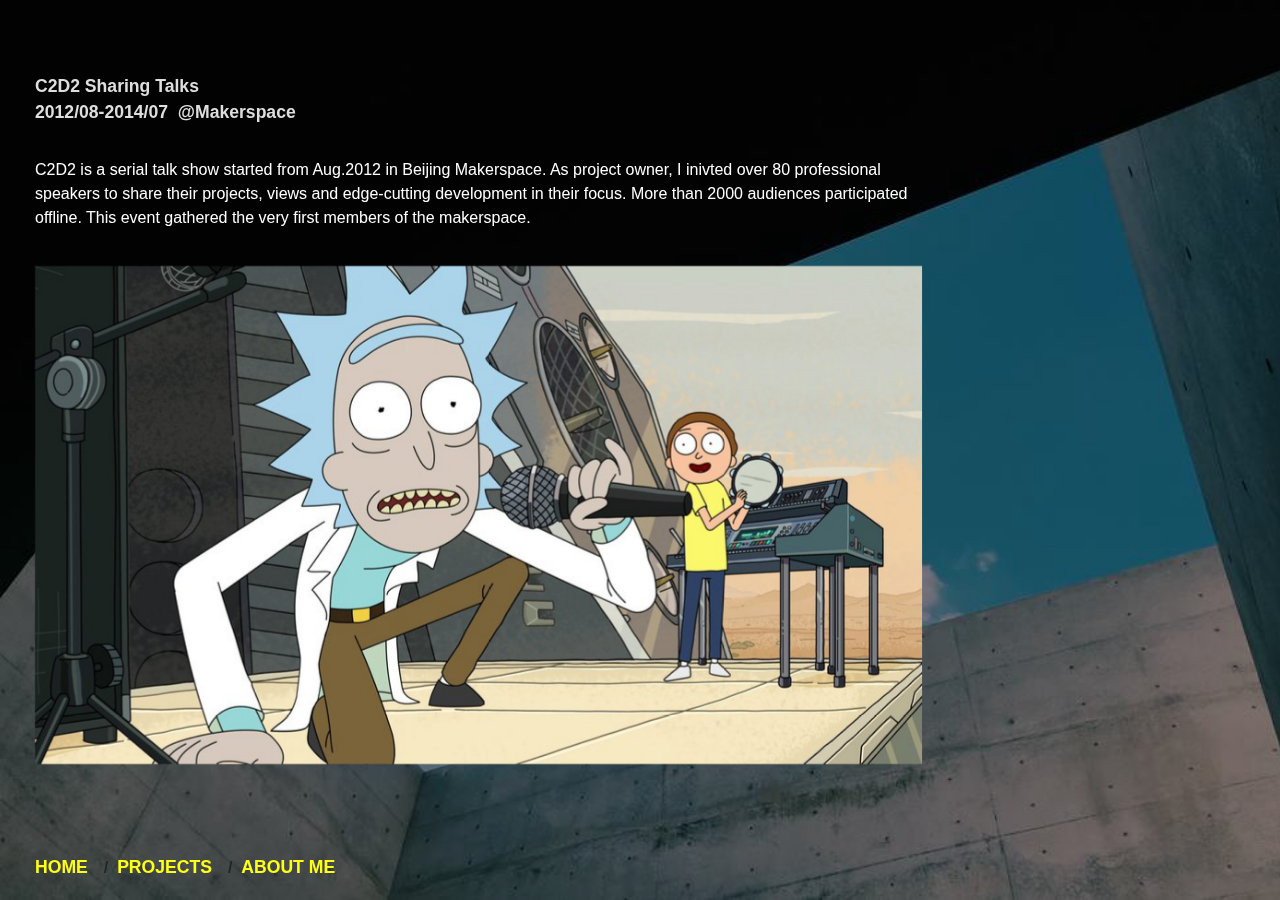
<file: project_8.html>
<!DOCTYPE html>

<html>
<head>
  <meta charset="utf-8">
  <meta name="viewport" content="width=device-width,initial-scale=1">
  <title>Momo Hou</title>
  <link rel="shortcut icon" href="img/bitbug_favicon.ico" /> 
  <link href="css/bootstrap.min.css" rel="stylesheet">
  <link href="css/style.css" rel="stylesheet">
</head>
<body style="height: 100vh">
  <div class="container">
    <section class="backdrop">
      <div>
      </div>
    </section>
    <main>
      <section class="case-detail" id="8">

      </section>

      <nav class="col-12 fixed-bottom">
        <b><a class="navbar-brand" href="index.html">HOME</a>/&nbsp</b>
        <b><a class="navbar-brand" href="projects.html">PROJECTS</a>/&nbsp</b>
        <b><a class="navbar-brand" href="about.html">ABOUT ME</a></b>
      </nav>
    </main>
  </div>

  <script src="js/jquery-3.2.1.min.js"></script>
  <script src="js/helper.js"></script>
  <script src="js/builder.js"></script>

</body>
</html>
</file>
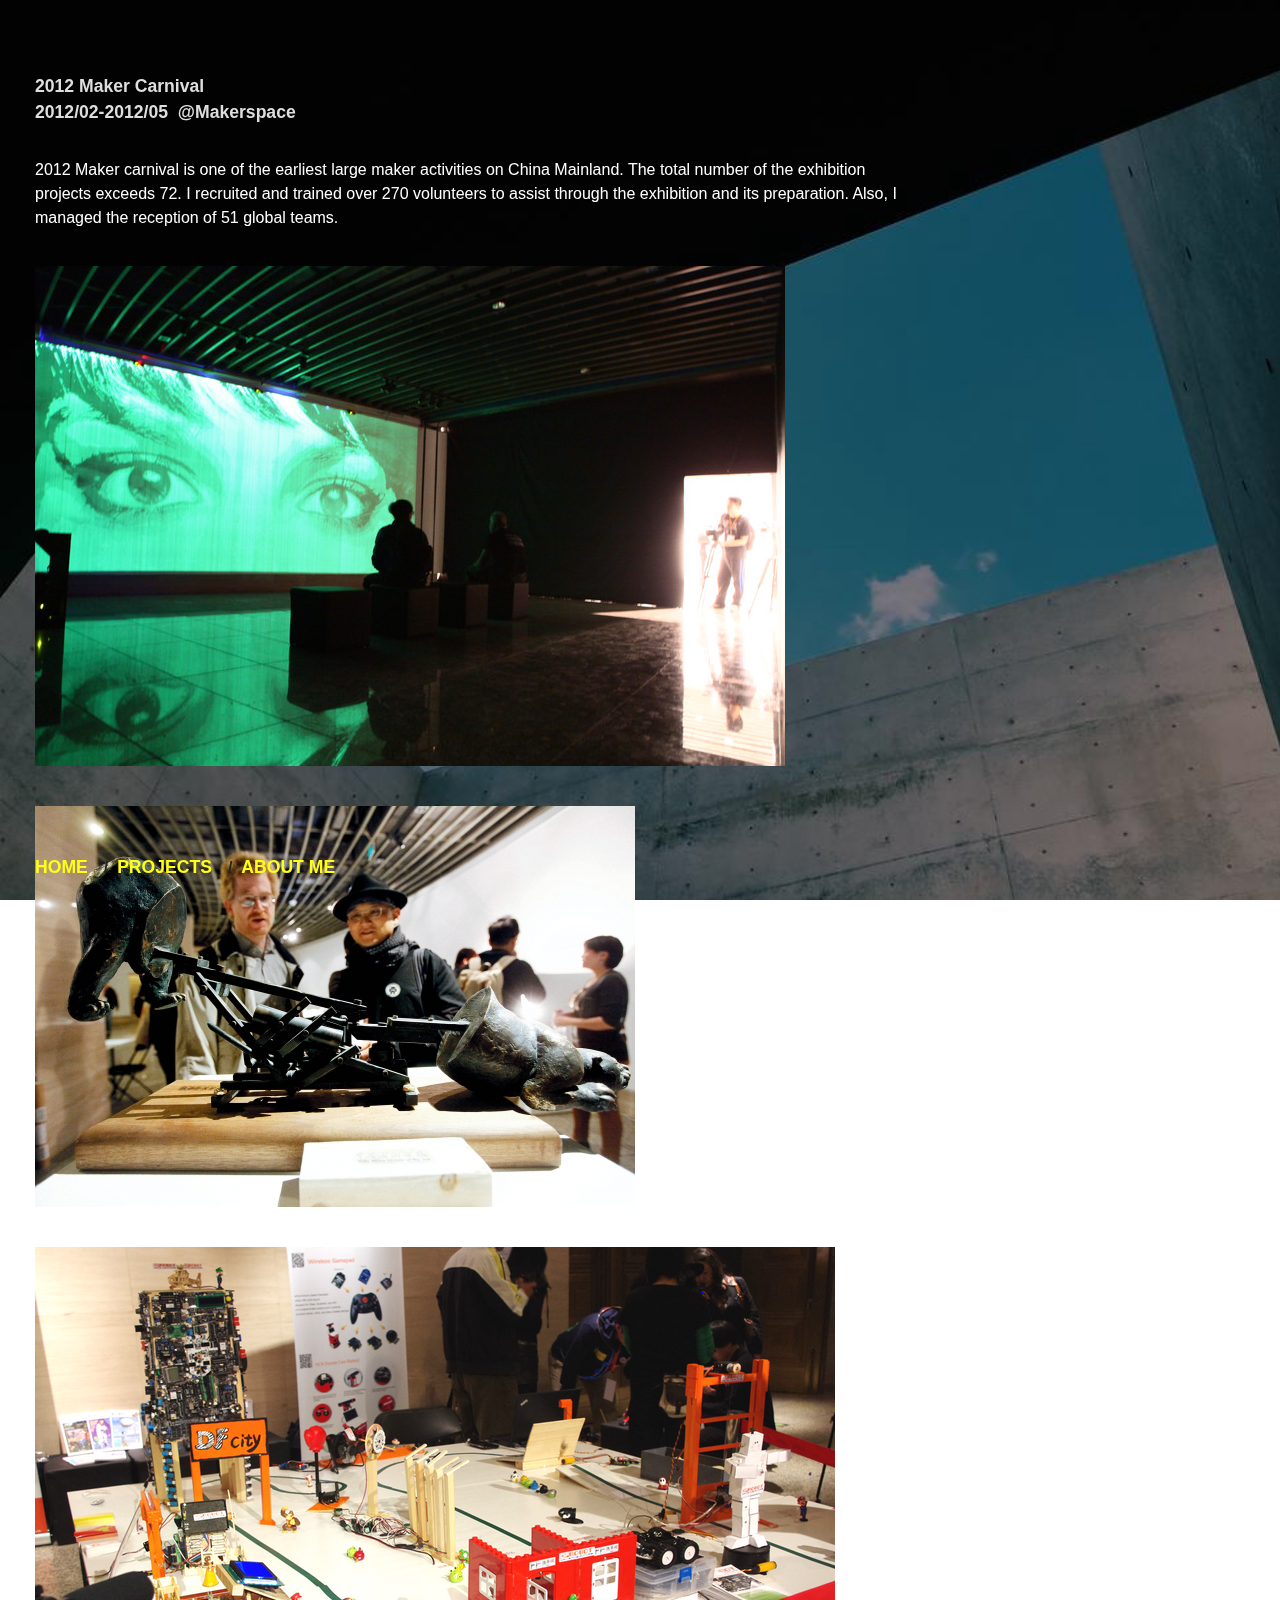
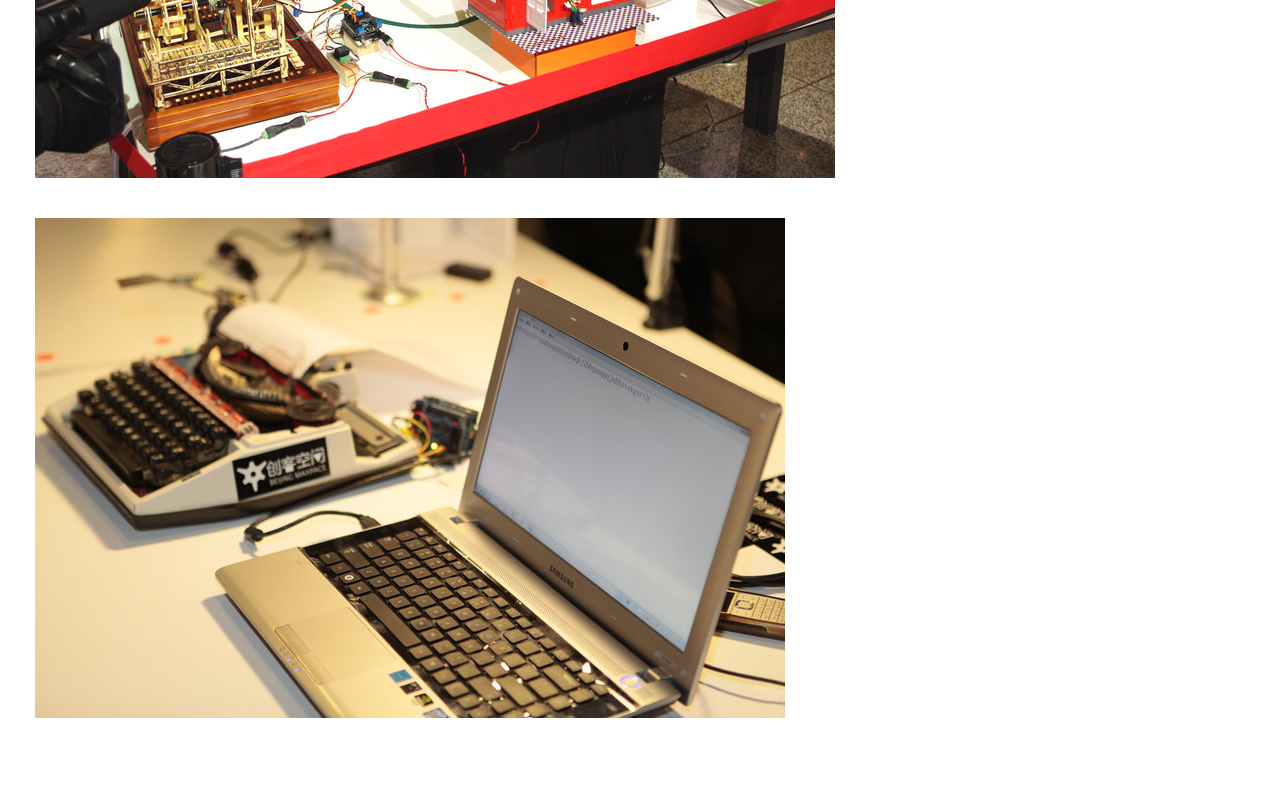
<file: project_9.html>
<!DOCTYPE html>

<html>
<head>
  <meta charset="utf-8">
  <meta name="viewport" content="width=device-width,initial-scale=1">
  <title>Momo Hou</title>
  <link rel="shortcut icon" href="img/bitbug_favicon.ico" /> 
  <link href="css/bootstrap.min.css" rel="stylesheet">
  <link href="css/style.css" rel="stylesheet">
</head>
<body style="height: 100vh">
  <div class="container">
    <section class="backdrop">
      <div>
      </div>
    </section>
    <main>
      <section class="case-detail" id="9">

      </section>

      <nav class="col-12 fixed-bottom">
        <b><a class="navbar-brand" href="index.html">HOME</a>/&nbsp</b>
        <b><a class="navbar-brand" href="projects.html">PROJECTS</a>/&nbsp</b>
        <b><a class="navbar-brand" href="about.html">ABOUT ME</a></b>
      </nav>
    </main>
  </div>

  <script src="js/jquery-3.2.1.min.js"></script>
  <script src="js/helper.js"></script>
  <script src="js/builder.js"></script>

</body>
</html>
</file>
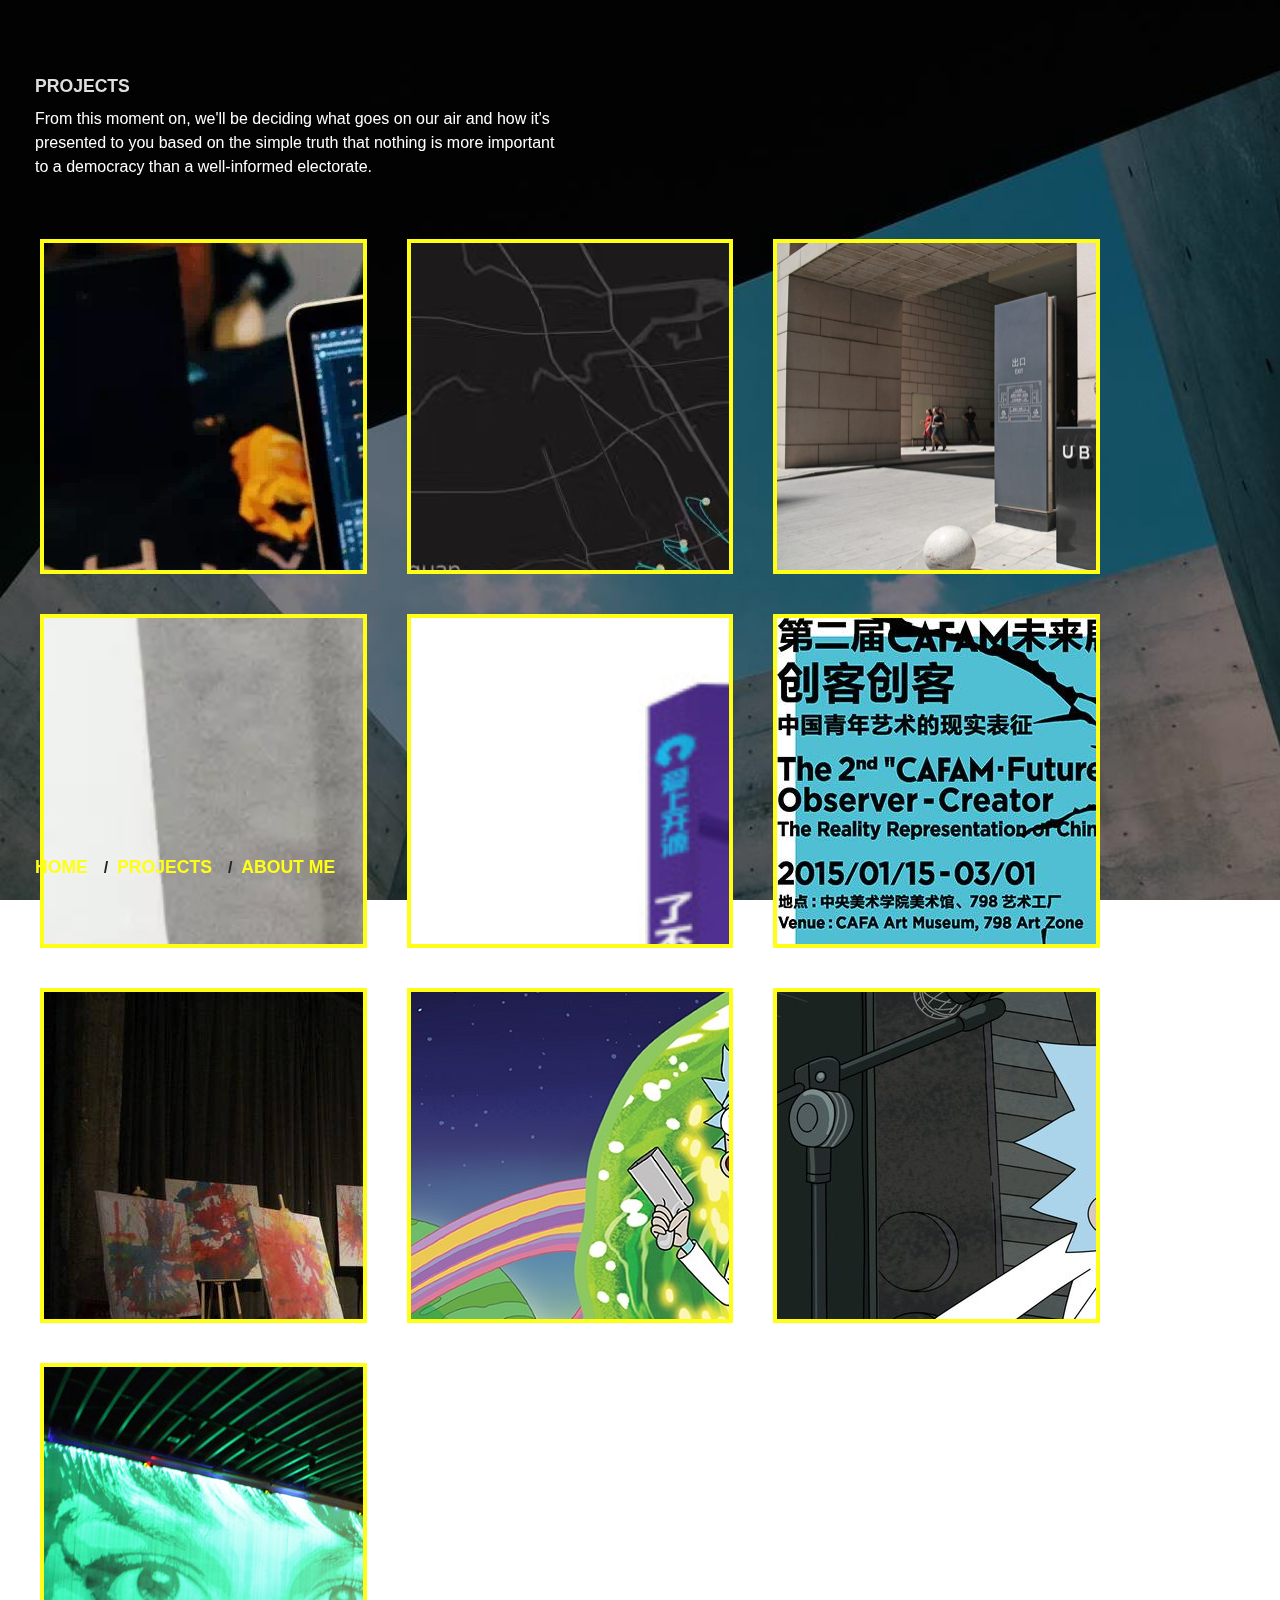
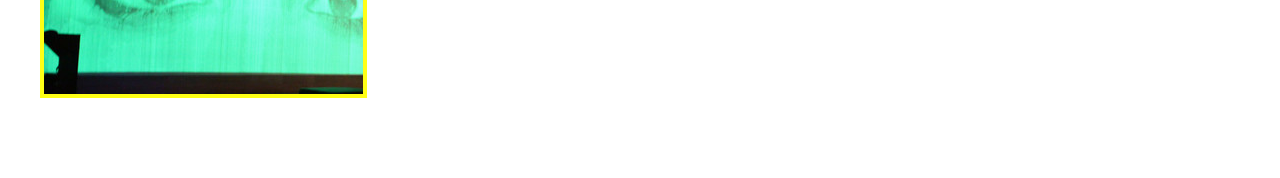
<file: projects.html>
<!DOCTYPE html>

<html>
<head>
  <meta charset="utf-8">
  <meta name="viewport" content="width=device-width,initial-scale=1">
  <title>Momo Hou</title>
  <link rel="shortcut icon" href="img/bitbug_favicon.ico" /> 
  <link href="css/bootstrap.min.css" rel="stylesheet">
  <link href="css/style.css" rel="stylesheet">
</head>
<body style="height: 100vh">
  <div class="container">
    <section class="backdrop">
      <div>
      </div>
    </section>
    <main>
      <header class="col-xl-6 col-lg-6 col-md-8 col-sm-10">
        <h2>
          <b><br><br>PROJECTS<br></b>
        </h2>
        <p>From this moment on, we'll be deciding what goes on our air and how it's presented to you based on the simple truth that nothing is more important to a democracy than a well-informed electorate.
        </p>
      </header>

      <section class="cases" id="cases">

      </section>

      <nav class="col-12 fixed-bottom">
        <b><a class="navbar-brand" href="index.html">HOME</a>/&nbsp</b>
        <b><a class="navbar-brand" href="projects.html">PROJECTS</a>/&nbsp</b>
        <b><a class="navbar-brand" href="about.html">ABOUT ME</a></b>
      </nav>
    </main>
  </div>

  <script src="js/jquery-3.2.1.min.js"></script>
  <script src="js/helper.js"></script>
  <script src="js/builder.js"></script>

</body>
</html>
</file>
<file: css/style.css>
/*text*/

h1 {
	color: rgb(222,222,222);
	font-size: 4.0rem;
	line-height: 1.0;
	font-weight: 800;
}

h2 {
	color: rgb(222,222,222);
	font-size: 0.9rem;
	line-height: 1.5;
}

a {
	color: rgb(255,255,22);
}

p {
	color: white;
}


.navbar-brand {
	font-size: 0.9rem;
	color: rgb(255,255,22);
}

.navbar-brand:hover {
	font-size: 0.85rem;
	color: rgb(222,222,222);
}

.intro > b{
	color: white;
}

.intro > h2{
	line-height: 2.0;
}



 /*block*/

.container {
	min-height: 100%;
	padding: 0;
	margin: 0;
}

.backdrop {
	position: fixed;
	padding: 0;
	margin: 0;
	left: 0;
	top: 0;
	width: 100%;
	height: 100%;
	background-image: url("../img/background.jpg");
	background-repeat: no-repeat;
	background-size: cover;
	overflow: auto;
}

.backdrop > div {
	background-color: black;
	opacity: 0.5; 
	transition: opacity 0.5s;
	position: absolute;
	top: 0;
	left: 0;
	width: 100%;
	height: 100%;
}

#pixi_canvas {
	position: absolute;;
	top: 0;
	left: 0;
	width: 100%;
	height: 100%;
}

.intro {
	padding: 20px;
}

main {
	margin: 0;
	padding: 20px;
	top: 0;
	bottom: 0;
	min-height: 0px;
}

nav {
	margin-bottom: 15px;
	margin-left: 20px;
}


 /*cases*/

 .image{
    position:relative;
    overflow:hidden;
    padding-bottom:100%;
    border: 4px solid rgb(255,255,22);
}

.image img{
    position:absolute;
}

.cases {
	margin-top: 40px;
	margin-bottom: 40px;
	display: flex;
	flex-wrap: wrap;
}

.case {
	padding: 20px;
}

.case-body {
  position: absolute;
  top:0;
  left: 0;
  text-align: center;
  vertical-align: middle;
  padding-top: 40%;
  width: 100%;
  height: 60%;
  opacity: 1;
}

.image:hover img{
	opacity: 0;
	transition: opacity 0.3s ease-out;
}

.case-detail {
	margin-bottom: 40px;
}

.case-pics>img {
	margin-top: 20px;
	margin-bottom: 20px;
}

 /*media adejustment*/

@media (min-width: 768px) {

	h1 {
		font-size: 4.5rem;
	}

	h2 {
		font-size: 1.0rem;
	}

	.navbar-brand {
		font-size: 1.0rem;
	}
	.navbar-brand:hover {
		font-size: 0.95rem;
	}	
}

@media (min-width: 992px) {

	h1 {
		font-size: 5rem;
	}
	h2 {
		font-size: 1.1rem;
	}
	.navbar-brand {
		font-size: 1.1rem;
	}
	.navbar-brand:hover {
		font-size: 1.05rem;
	}
}

@media (min-width: 1200px) {

	h1 {
		font-size: 5rem;
	}

	h2 {
		font-size: 1.1rem;
	}

	.navbar-brand {
		font-size: 1.1rem;
	}
	.navbar-brand:hover {
		font-size: 1.05rem;
	}
}
</file>
